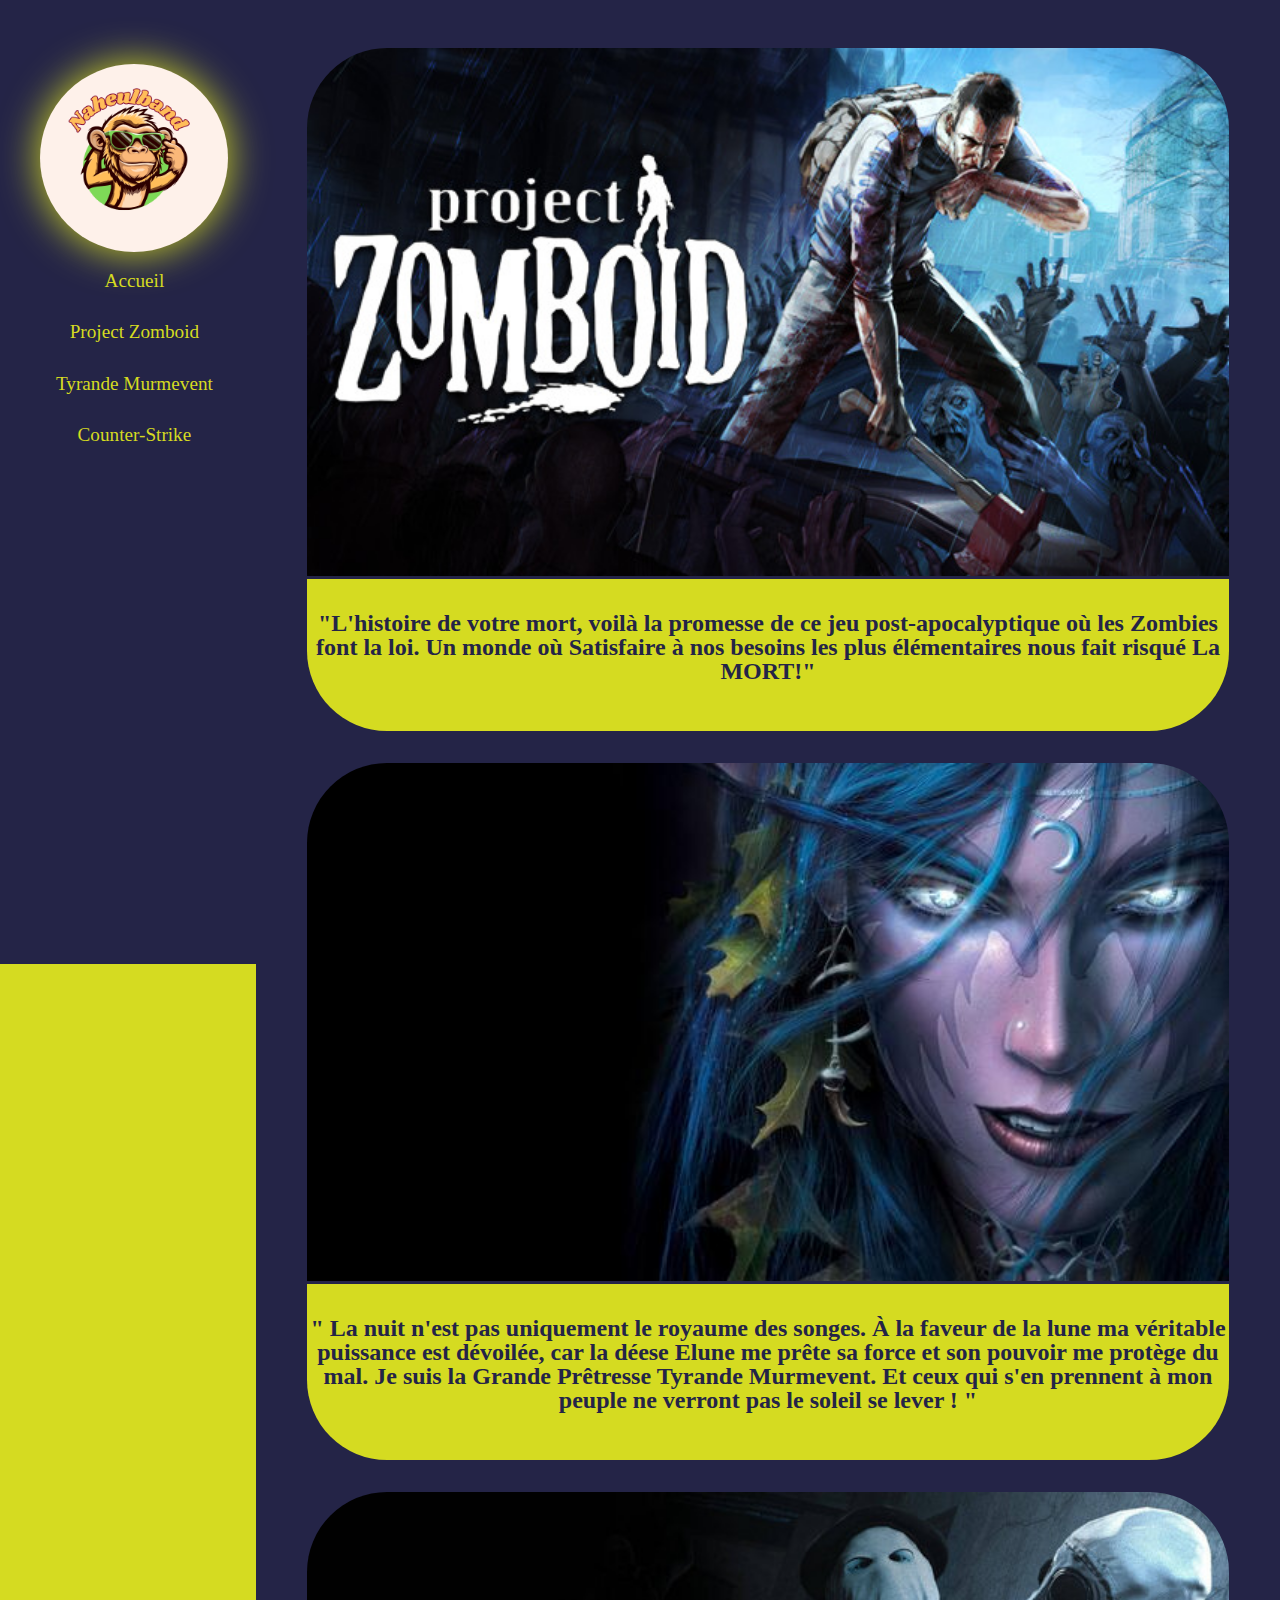
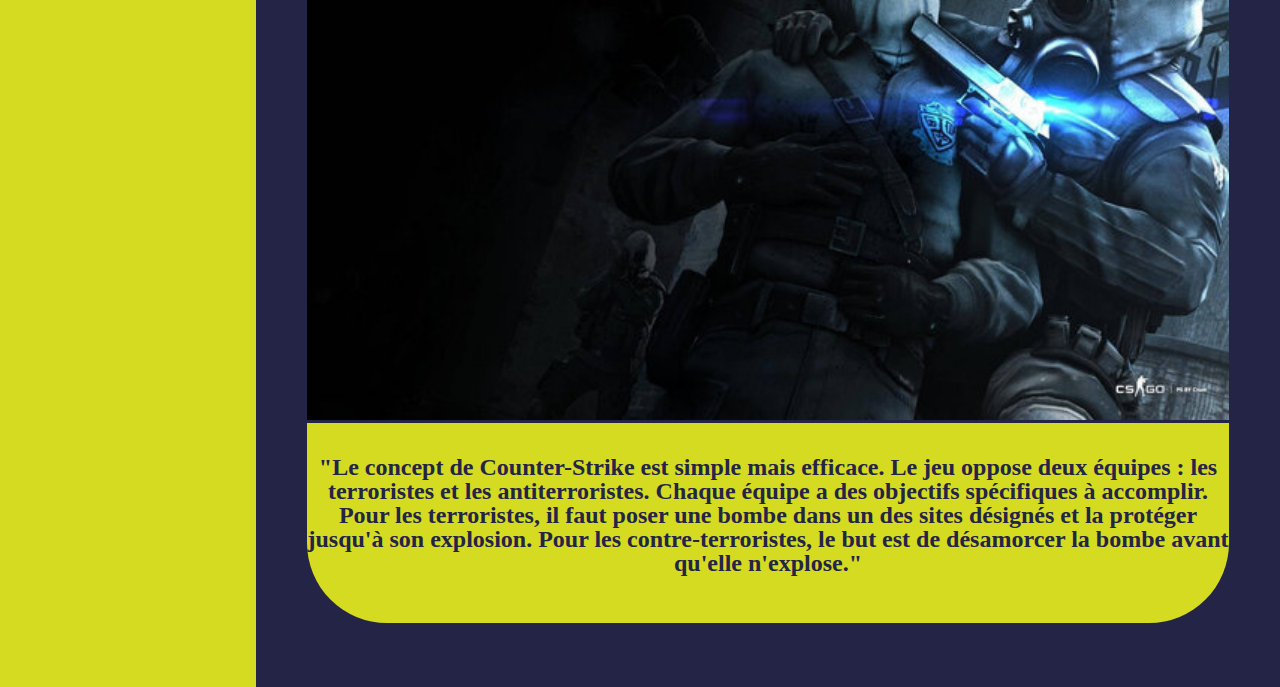
<file: index.html>
<!DOCTYPE html>
<html lang="en">
  <head>
    <meta charset="UTF-8" />
    <meta name="viewport" content="width=device-width, initial-scale=1.0" />
    <title>Fansite-Accueil</title>
    <link rel="stylesheet" href="./reset.css" />
    <link rel="stylesheet" href="./nav.css" />
  </head>
  <body>
    <header class="container-left">
      <!-- emplacement du logo -->
      <div class="logo">
        <a href="./index.html">
          <img
            src="./images/logo.png"
            alt="logo de notre site"
            class="logo-site"
          />
        </a>
      </div>
      <!-- DEBUT nav-bar -->
      <div class="nav-bar-bg">
        <!-- DEBUT menu burger -->
        <label for="bg-menu"> ☰ </label>
        <input type="checkbox" id="bg-menu" />
        <!-- FIN menu burger -->
        <nav class="nav-bar">
          <ul class="nav-bar-list">
            <li class="nav-bar-lien"><a href="./index.html">Accueil</a></li>
            <li class="nav-bar-lien">
              <a href="./yannick/pz-index.html">Project Zomboid</a>
            </li>
            <li class="nav-bar-lien">
              <a href="./virginie/fansite1.html">Tyrande Murmevent</a>
            </li>
            <li class="nav-bar-lien">
              <a href="./james/fansite3.html">Counter-Strike</a>
            </li>
          </ul>
        </nav>
      </div>
      <!-- FIN nav-bar-->
    </header>
    <main class="container-right">
      <section class="container-fansite">
        <a href="./yannick/pz-index.html" class="go-to-article">
          <article class="resum-article">
            <div class="container-picture">
              <img
                src="./images/project-zomboid.jpg"
                alt="jeu project zomboid"
                class="picture"
              />
            </div>
            <div class="presentation">
              <p class="presentation-text">
                "L'histoire de votre mort, voilà la promesse de ce jeu
                post-apocalyptique où les Zombies font la loi. Un monde où
                Satisfaire à nos besoins les plus élémentaires nous fait risqué
                La MORT!"
              </p>
            </div>
          </article>
        </a>
        <a href="./virginie/fansite1.html" class="go-to-article">
          <article class="resum-article">
            <div class="container-picture">
              <img
                src="./images/tyrande-accueil.jpg"
                alt="jeu project zomboid"
                class="picture"
              />
            </div>
            <div class="presentation">
              <p class="presentation-text">
                " La nuit n'est pas uniquement le royaume des songes. À la
                faveur de la lune ma véritable puissance est dévoilée, car la
                déese Elune me prête sa force et son pouvoir me protège du mal.
                Je suis la Grande Prêtresse Tyrande Murmevent. Et ceux qui s'en
                prennent à mon peuple ne verront pas le soleil se lever ! "
              </p>
            </div>
          </article>
        </a>
        <a href="./james/fansite3.html" class="go-to-article">
          <article class="resum-article">
            <div class="container-picture">
              <img
                src="./james/images/indeximg.jpg"
                alt="jeu project counter-strike"
                class="picture"
              />
            </div>
            <div class="presentation">
              <p class="presentation-text">
                "Le concept de Counter-Strike est simple mais efficace. Le jeu
                oppose deux équipes : les terroristes et les antiterroristes.
                Chaque équipe a des objectifs spécifiques à accomplir. Pour les
                terroristes, il faut poser une bombe dans un des sites désignés
                et la protéger jusqu'à son explosion. Pour les
                contre-terroristes, le but est de désamorcer la bombe avant
                qu'elle n'explose."
              </p>
            </div>
          </article>
        </a>
      </section>
    </main>
  </body>
</html>
</file>
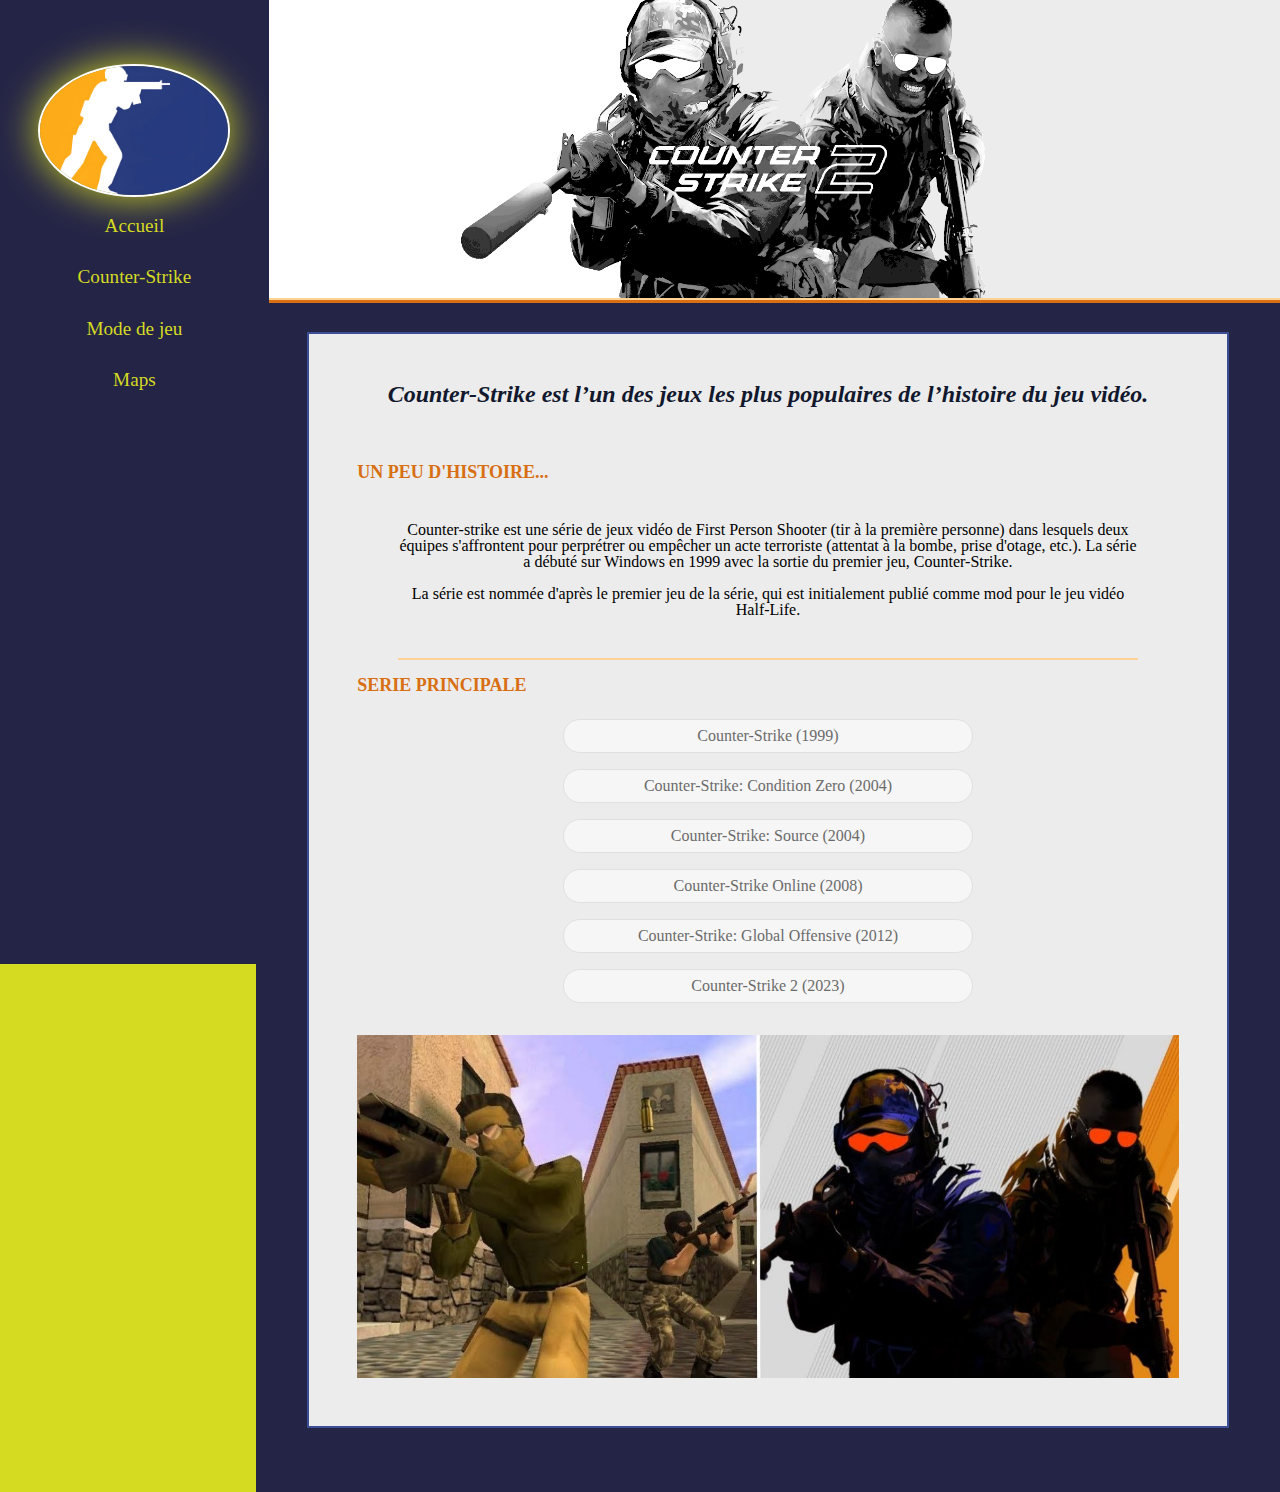
<file: james/fansite3.html>
<!DOCTYPE html>
<html lang="en">
  <head>
    <meta charset="UTF-8" />
    <meta name="viewport" content="width=device-width, initial-scale=1.0" />
    <title>Fansite 3</title>
    <link rel="stylesheet" href="../reset.css" />
    <link rel="stylesheet" href="../nav.css" />
    <link rel="stylesheet" href="fansite3.css" />
  </head>
  <body>
    <header class="container-left">
      <div class="logo">
        <a href="../index.html">
          <img
            src="./images/logonav.png"
            alt="logo de notre site"
            class="logo-site"
          />
        </a>
      </div>
      <!-- DEBUT nav-bar -->
      <div class="nav-bar-bg">
        <!-- DEBUT menu burger -->
        <label for="bg-menu"> ☰ </label>
        <input type="checkbox" id="bg-menu" />
        <!-- FIN menu burger -->
        <nav class="nav-bar">
          <ul class="nav-bar-list">
            <li class="nav-bar-lien"><a href="../index.html">Accueil</a></li>
            <li class="nav-bar-lien">
              <a href="./fansite3.html">Counter-Strike</a>
            </li>
            <li class="nav-bar-lien">
              <a href="./PAGE2.html">Mode de jeu</a>
            </li>
            <li class="nav-bar-lien">
              <a href="./PAGE3.html">Maps</a>
            </li>
          </ul>
        </nav>
      </div>
      <!-- FIN nav-bar-->
    </header>

    <main class="container-right">
      <!-- TOP PAGE -->

      <div class="logo-geant"></div>

      <!-- 1ere partie -->

      <section class="section-box">
        <article class="titre italic bold">
          <span
            ><h1>
              Counter-Strike est l’un des jeux les plus populaires de l’histoire
              du jeu vidéo.
            </h1></span
          >
        </article>

        <div class="sous-titre bold upp"><h3>Un peu d'histoire...</h3></div>
        <article class="text">
          <span class="indent"
            ><p>
              Counter-strike est une série de jeux vidéo de First Person Shooter
              (tir à la première personne) dans lesquels deux équipes
              s'affrontent pour perprétrer ou empêcher un acte terroriste
              (attentat à la bombe, prise d'otage, etc.). La série a débuté sur
              Windows en 1999 avec la sortie du premier jeu, Counter-Strike.
            </p></span
          >
          <span class="indent"
            ><p>
              La série est nommée d'après le premier jeu de la série, qui est
              initialement publié comme mod pour le jeu vidéo Half-Life.
            </p></span
          >
        </article>

        <!-- 2eme partie  -->

        <article class="sous-titre upp bold">
          <h3>Serie Principale</h3>
        </article>
        <div class="opus">
          <ul>
            <li>Counter-Strike (1999)</li>
            <li>Counter-Strike: Condition Zero (2004)</li>
            <li>Counter-Strike: Source (2004)</li>
            <li>Counter-Strike Online (2008)</li>
            <li>Counter-Strike: Global Offensive (2012)</li>
            <li>Counter-Strike 2 (2023)</li>
          </ul>
        </div>

        <div class="evol">
          <img src="/james/images/evol.jpg" />
        </div>
      </section>
    </main>

    <!-- <footer></footer> -->
  </body>
</html>
</file>
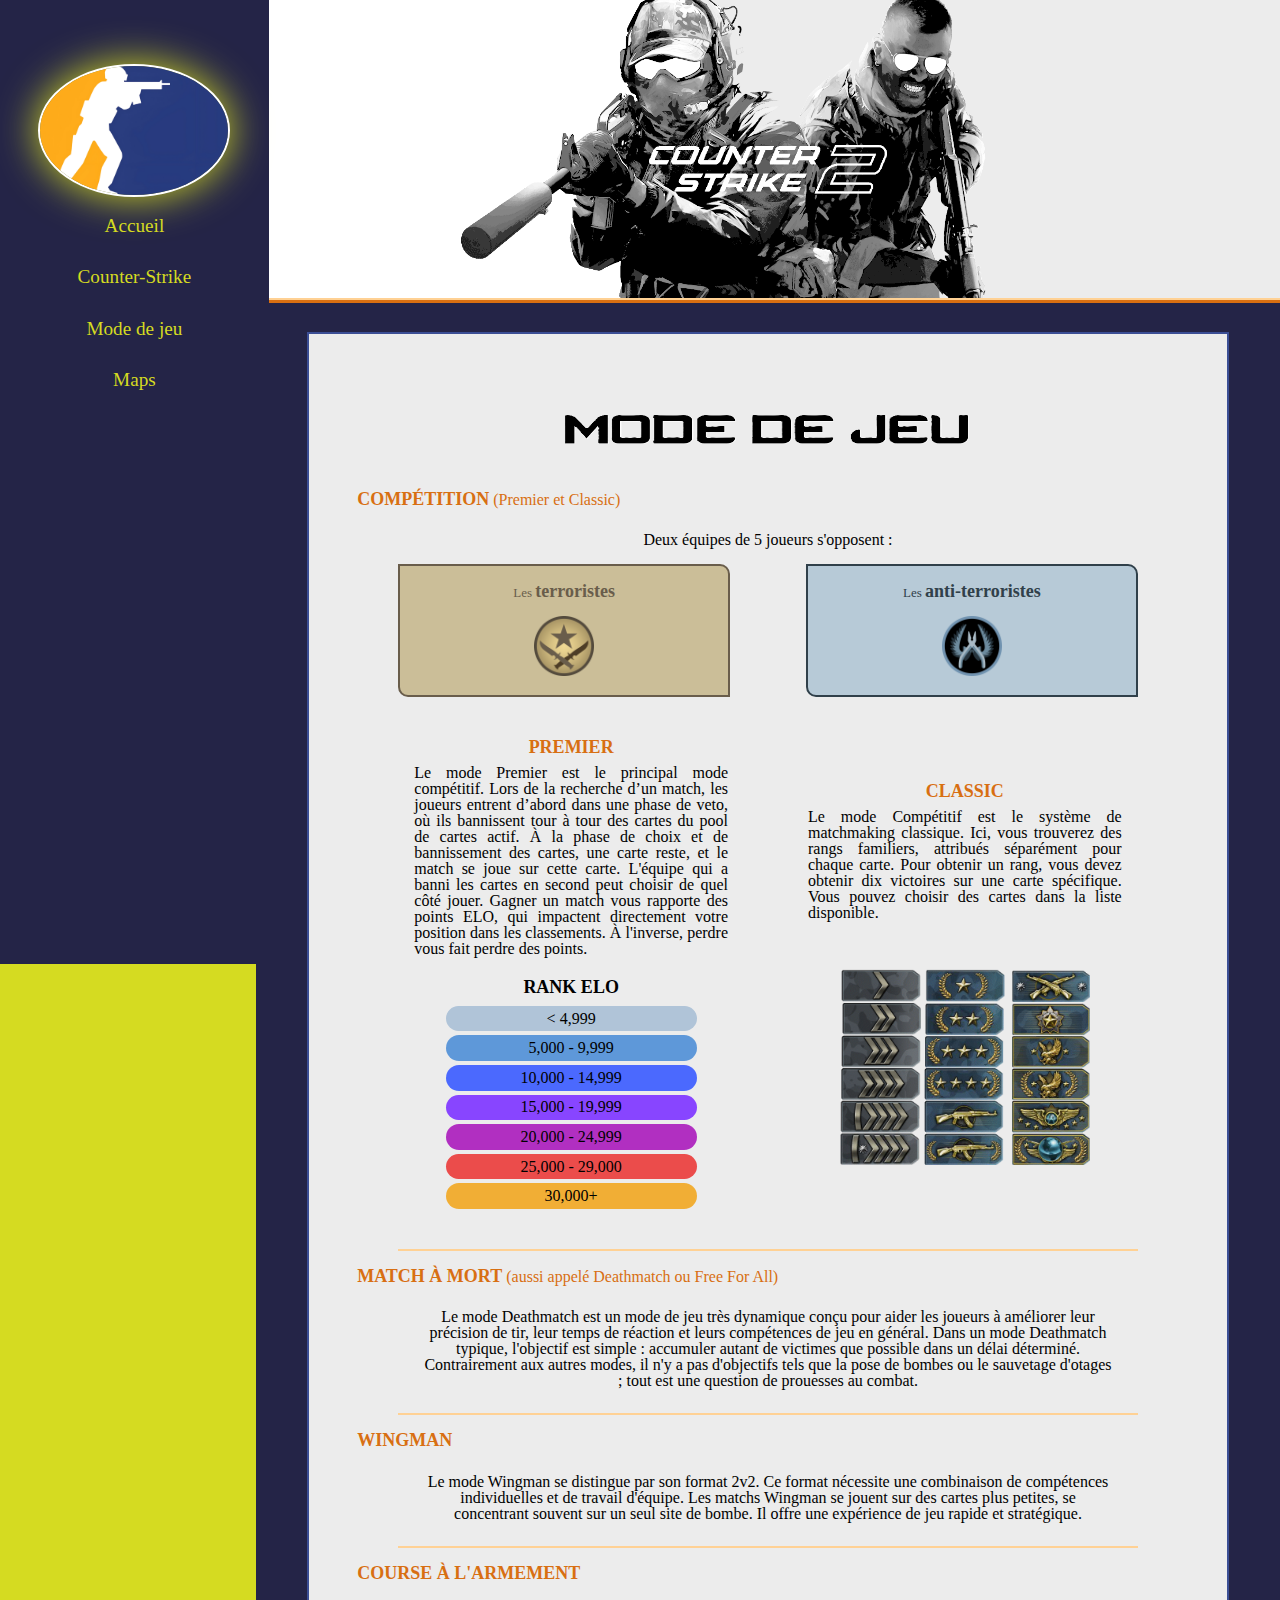
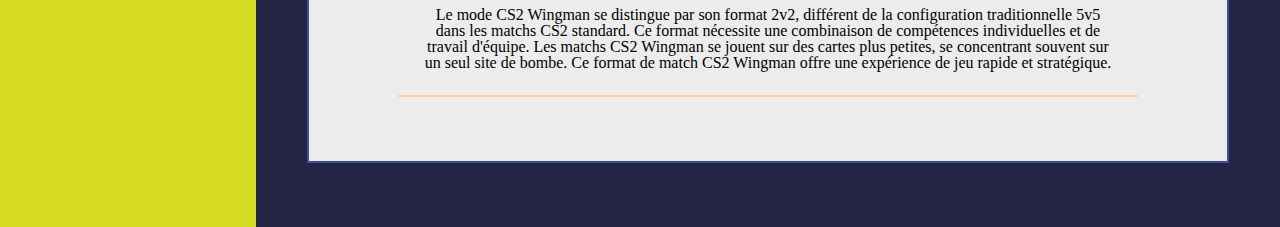
<file: james/PAGE2.html>
<!DOCTYPE html>
<html lang="en">
  <head>
    <meta charset="UTF-8" />
    <meta name="viewport" content="width=device-width, initial-scale=1.0" />
    <title>Page - mode de jeu</title>
    <link rel="stylesheet" href="../reset.css" />
    <link rel="stylesheet" href="../nav.css" />
    <link rel="stylesheet" href="fansite3.css" />
  </head>

  <body>
    <!-- barre nav -->
    <header class="container-left">
      <div class="logo">
        <a href="../index.html">
          <img
            src="./images/logonav.png"
            alt="logo de notre site"
            class="logo-site"
          />
        </a>
      </div>
      <!-- DEBUT nav-bar -->
      <div class="nav-bar-bg">
        <!-- DEBUT menu burger -->
        <label for="bg-menu"> ☰ </label>
        <input type="checkbox" id="bg-menu" />
        <!-- FIN menu burger -->
        <nav class="nav-bar">
          <ul class="nav-bar-list">
            <li class="nav-bar-lien"><a href="../index.html">Accueil</a></li>
            <li class="nav-bar-lien">
              <a href="./fansite3.html">Counter-Strike</a>
            </li>
            <li class="nav-bar-lien">
              <a href="./PAGE2.html">Mode de jeu</a>
            </li>
            <li class="nav-bar-lien">
              <a href="./PAGE3.html">Maps</a>
            </li>
          </ul>
        </nav>
      </div>
      <!-- FIN nav-bar-->
    </header>

    <main class="container-right">
      <!-- TOP PAGE -->

      <section class="logo-geant"></section>

      <!-- PARTIE 1 comp -->
      <section class="section-box">
        <div class="img-titre-2"><img src="./images/MDJtitre.png" /></div>


        <!-- sous titre -->
        <div class="sous-titre">
          <h3>
            <span class="upp bold">Compétition</span> (Premier et Classic)
          </h3>
        </div>

        <!-- box equipe -->
        <section class="text">
          <span><p>Deux équipes de 5 joueurs s'opposent :</p></span>
          <ul>
            <div class="equipe">
              <div class="terro">
                <li>Les <span class="bold">terroristes</span></li>
                <span><img src="/james/images/tlogo.png" /></span>
              </div>
              <div class="counter">
                <li>Les <span class="bold">anti-terroristes</span></li>
                <span><img src="/james/images/ctlogo.png" /></span>
              </div>
            </div>

            <!-- premier / classic -->

            <article class="premier-classic">
              <ul>
                <div class="premier">
                  <div class="sous-titre upp bold"><h3>Premier</h3></div>
                  <li>
                    Le mode Premier est le principal mode compétitif. Lors de la
                    recherche d’un match, les joueurs entrent d’abord dans une
                    phase de veto, où ils bannissent tour à tour des cartes du
                    pool de cartes actif. À la phase de choix et de bannissement
                    des cartes, une carte reste, et le match se joue sur cette
                    carte. L'équipe qui a banni les cartes en second peut
                    choisir de quel côté jouer. Gagner un match vous rapporte
                    des points ELO, qui impactent directement votre position
                    dans les classements. À l'inverse, perdre vous fait perdre
                    des points.
                  </li>
                  
                  <div class="box-rank">
                    <p class="rank-elo upp bold">Rank elo</p>
                    <span class="gray"><p>< 4,999</p></span>
                    <span class="light-blue"><p>5,000 - 9,999</p></span>
                    <span class="blue"><p>10,000 - 14,999</p></span>
                    <span class="purple"><p>15,000 - 19,999</p></span>
                    <span class="pink"><p>20,000 - 24,999</p></span>
                    <span class="red"><p>25,000 - 29,000</p></span>
                    <span class="yellow"><p>30,000+</p></span>
                  </div>
                </div>
                <div class="classic">
                  <div class="sous-titre upp bold"><h3>Classic</h3></div>
                  <li>
                    Le mode Compétitif est le système de matchmaking classique.
                    Ici, vous trouverez des rangs familiers, attribués
                    séparément pour chaque carte. Pour obtenir un rang, vous
                    devez obtenir dix victoires sur une carte spécifique. Vous
                    pouvez choisir des cartes dans la liste disponible.
                  </li>
                  <span><img src="/james/images/rankslogo.png" /></span>
                </div>
              </ul>
            </article>
        </section>

<!-- PARTIE 2 dm -->
            <div class="sous-titre">
              <h3>
                <span class="upp bold">Match à Mort</span> (aussi appelé
                Deathmatch ou Free For All)
              </h3>
            </div>

            <article class="text">
              <p class="indent">
                Le mode Deathmatch est un mode de jeu très dynamique conçu pour
                aider les joueurs à améliorer leur précision de tir, leur temps
                de réaction et leurs compétences de jeu en général. Dans un mode
                Deathmatch typique, l'objectif est simple : accumuler autant de
                victimes que possible dans un délai déterminé. Contrairement aux
                autres modes, il n'y a pas d'objectifs tels que la pose de
                bombes ou le sauvetage d'otages ; tout est une question de
                prouesses au combat.
              </p>
            </article>

<!--  PARTIE 3 Wingman -->
            <div class="sous-titre upp bold">
              <h3>Wingman</h3>
            </div>
            <article class="text">
              <p class="indent">
                Le mode Wingman se distingue par son format 2v2. Ce format
                nécessite une combinaison de compétences individuelles et de
                travail d'équipe. Les matchs Wingman se jouent sur des cartes
                plus petites, se concentrant souvent sur un seul site de bombe.
                Il offre une expérience de jeu rapide et stratégique.
              </p>
            </article>

<!--  PARTIE 4 Arms race -->

            <div class="sous-titre upp bold">
              <h3>Course à l'armement</h3>
            </div>
            <article class="text">
              <p class="indent">
                Le mode CS2 Wingman se distingue par son format 2v2, différent
                de la configuration traditionnelle 5v5 dans les matchs CS2
                standard. Ce format nécessite une combinaison de compétences
                individuelles et de travail d'équipe. Les matchs CS2 Wingman se
                jouent sur des cartes plus petites, se concentrant souvent sur
                un seul site de bombe. Ce format de match CS2 Wingman offre une
                expérience de jeu rapide et stratégique.
              </p>
            </article>
      </section>




    </main>
  </body>
</html>
</file>
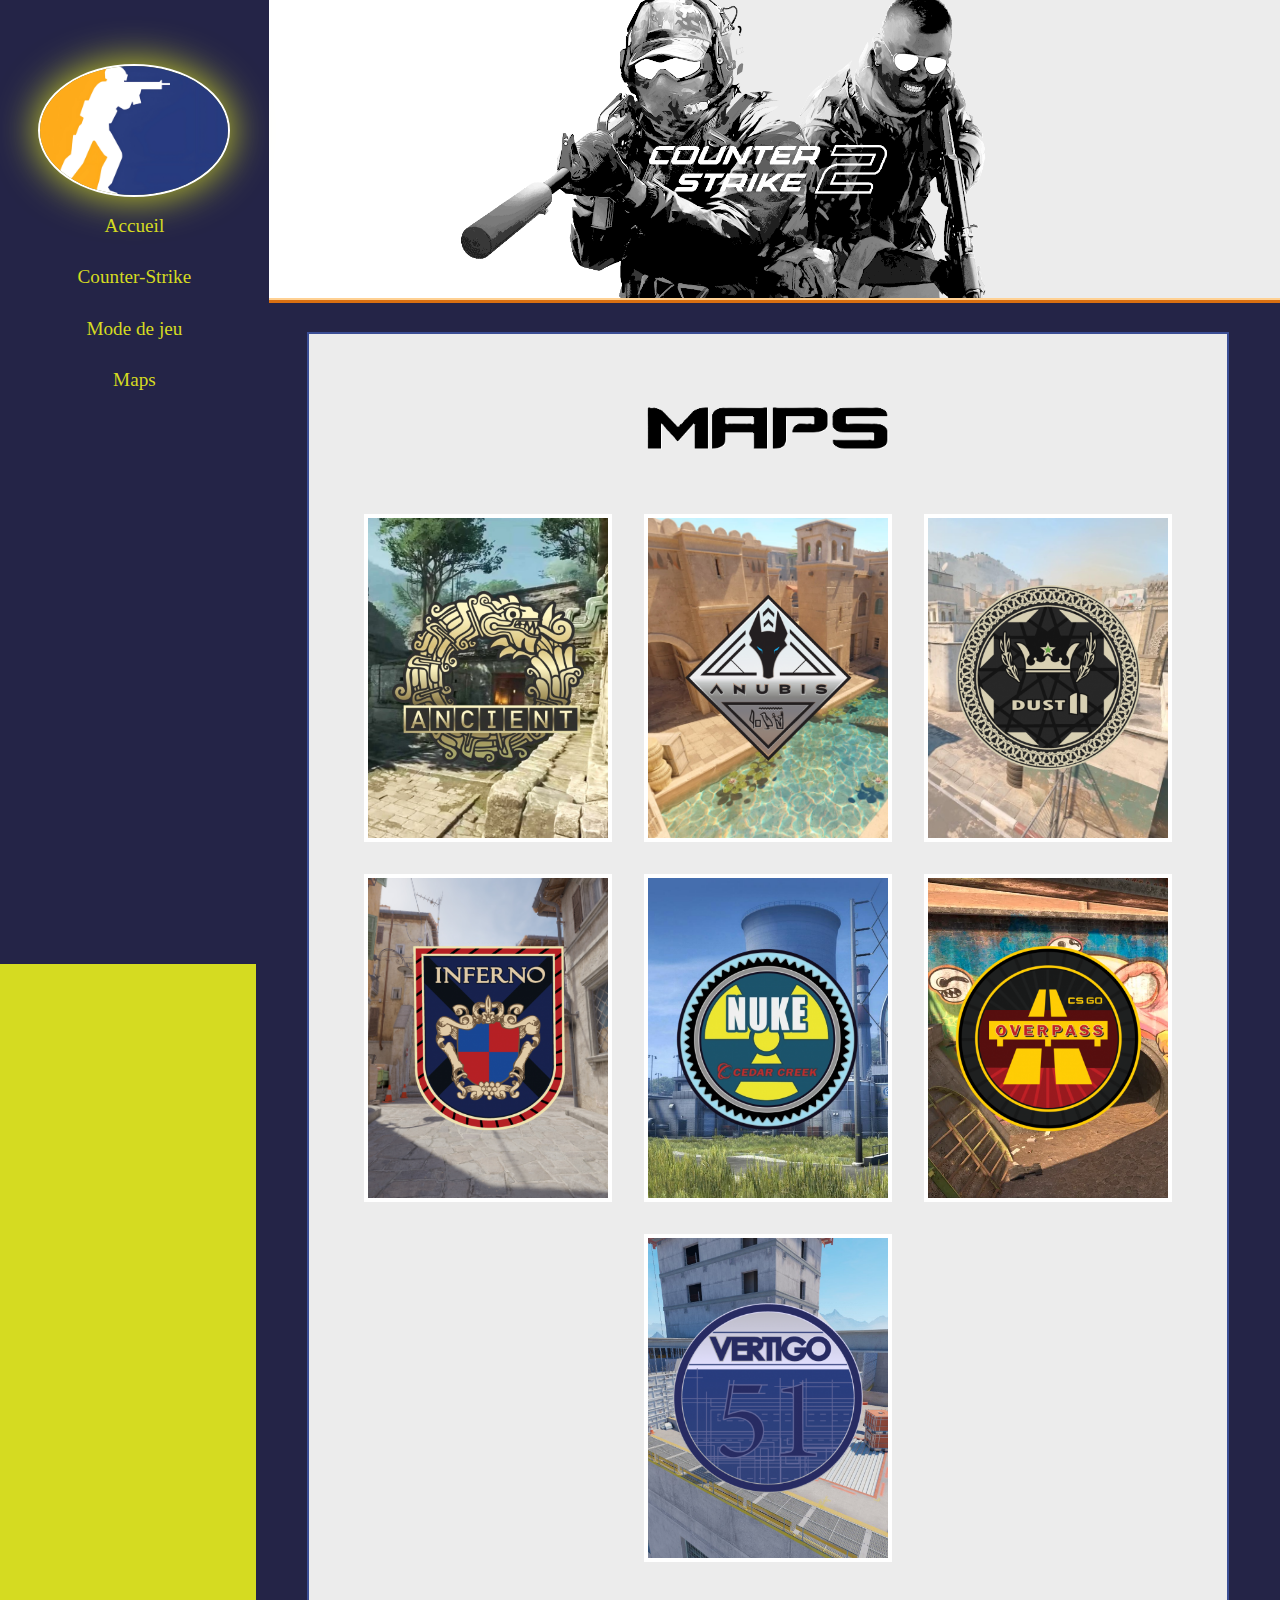
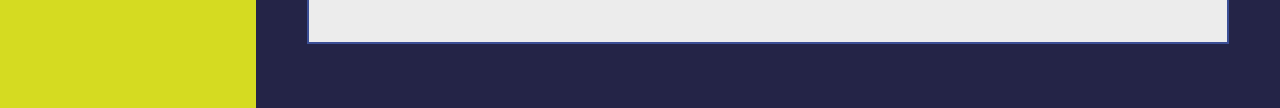
<file: james/PAGE3.html>
<!DOCTYPE html>
<html lang="en">
  <head>
    <meta charset="UTF-8" />
    <meta name="viewport" content="width=device-width, initial-scale=1.0" />
    <title>Fansite 3</title>
    <link rel="stylesheet" href="../reset.css" />
    <link rel="stylesheet" href="../nav.css" />
    <link rel="stylesheet" href="fansite3.css" />
  </head>
  <body>
    <header class="container-left">
      <div class="logo">
        <a href="../index.html">
          <img
            src="./images/logonav.png"
            alt="logo de notre site"
            class="logo-site"
          />
        </a>
      </div>
      <!-- DEBUT nav-bar -->
      <div class="nav-bar-bg">
        <!-- DEBUT menu burger -->
        <label for="bg-menu"> ☰ </label>
        <input type="checkbox" id="bg-menu" />
        <!-- FIN menu burger -->
        <nav class="nav-bar">
          <ul class="nav-bar-list">
            <li class="nav-bar-lien"><a href="../index.html">Accueil</a></li>
            <li class="nav-bar-lien">
              <a href="./fansite3.html">Counter-Strike</a>
            </li>
            <li class="nav-bar-lien">
              <a href="./PAGE2.html">Mode de jeu</a>
            </li>
            <li class="nav-bar-lien">
              <a href="./PAGE3.html">Maps</a>
            </li>
          </ul>
        </nav>
      </div>
      <!-- FIN nav-bar-->
    </header>
    <main class="container-right">
      <!-- TOP PAGE -->

      <section class="logo-geant"></section>

      <!-- partie image -->

      <section class="section-box">
        <div class="img-titre"><img src="./images/mapstitre.png" /></div>

        <section class="all-maps">
          <div class="ancient">
            <img src="./images/maps/ANCIENT.png" />
          </div>

          <div class="anubis"><img src="./images/maps/ANUBIS.png" /></div>
          <div class="dust"><img src="./images/maps/DUST2.png" /></div>
          <div class="inferno"><img src="./images/maps/INFERNO.png" /></div>
          <div class="nuke"><img src="./images/maps/NUKE.png" /></div>
          <div class="overpass"><img src="./images/maps/OVERPASS.png" /></div>
          <div class="vertigo"><img src="./images/maps/VERTIGO.png" /></div>
        </section>
      </section>
    </main>

    <!-- <footer></footer> -->
  </body>
</html>
</file>
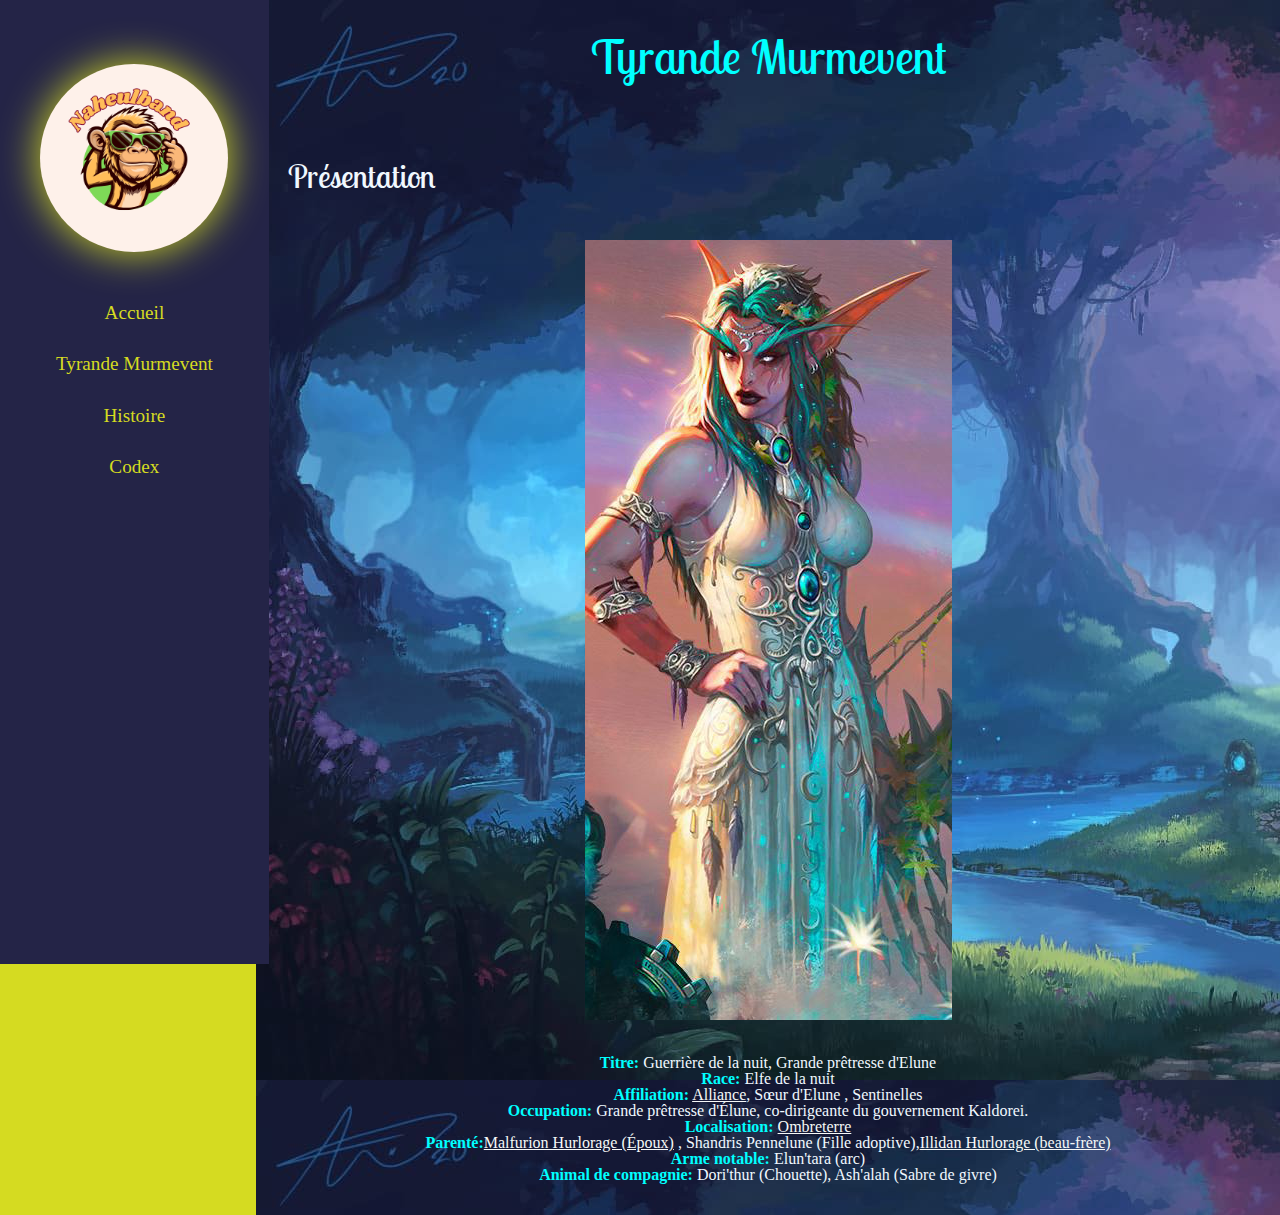
<file: virginie/fansite1.html>
<!DOCTYPE html>
<html lang="en">
  <head>
    <meta charset="UTF-8" />
    <meta name="viewport" content="width=device-width, initial-scale=1.0" />
    <title>Fansite1</title>
    <link rel="stylesheet" href="../reset.css" />
    <link rel="stylesheet" href="../nav.css" />
    <link rel="stylesheet" href="./fansite1.css" />
    <link rel="preconnect" href="https://fonts.googleapis.com" />
    <link rel="preconnect" href="https://fonts.gstatic.com" crossorigin />
    <link
      href="https://fonts.googleapis.com/css2?family=Lobster+Two:ital,wght@0,400;0,700;1,400;1,700&display=swap"
      rel="stylesheet"
    />
  </head>
  <body>
    <header class="container-left">
      <div class="logo">
        <a href="../index.html">
          <img
            src="../images/logo.png"
            alt="logo de notre site"
            class="logo-site"
          />
        </a>
      </div>
      <nav class="nav-bar">
        <ul class="nav-bar-list">
          <li class="nav-bar-lien"><a href="../index.html">Accueil</a></li>
          <!-- ma partie -->
          <li class="nav-bar-lien">
            <a href="./fansite1.html">Tyrande Murmevent</a>
          </li>
          <li class="nav-bar-lien"><a href="./histoire.html">Histoire</a></li>

          <li class="nav-bar-lien"><a href="./liens.html">Codex</a></li>
        </ul>
      </nav>
    </header>
    <main class="container-right">
      <div class="bannière">
        <h1>Tyrande Murmevent</h1>
      </div>
      <!-- image en fond d'écran du titre -->
      <!-- <div class="titre-photo">
        <img src="./images/background-title.jpg" alt="paysage-elfique" />
      </div> -->

      <section class="description">
        <h2>Présentation</h2>
        <article class="tyrande">
          <div class="description-photo">
            <img
              src="./images/tyrande-presentation.jpg"
              alt="portrait-tyrande"
            />
          </div>
          <ul class="description-liste">
            <li class="description-liste-item">
              <p class="description-text">
                <span> Titre:</span> Guerrière de la nuit, Grande prêtresse
                d'Elune
              </p>
            </li>
            <li class="description-liste-item">
              <p class="description-text">
                <span> Race:</span> Elfe de la nuit
              </p>
            </li>

            <li class="description-liste-item">
              <p class="description-text">
                <span> Affiliation:</span> <a href="./liens.html">Alliance</a>,
                Sœur d'Elune , Sentinelles
              </p>
            </li>

            <li class="description-liste-item">
              <p class="description-text">
                <span> Occupation:</span> Grande prêtresse d'Élune,
                co-dirigeante du gouvernement Kaldorei.
              </p>
            </li>
            <li class="description-liste-item">
              <p class="description-text">
                <span>Localisation:</span>
                <a href="./liens.html">Ombreterre</a>
              </p>
            </li>
            <li class="description-liste-item">
              <p class="description-text">
                <span>Parenté:</span
                ><a href="./liens.html">Malfurion Hurlorage (Époux)</a> ,
                Shandris Pennelune (Fille adoptive),<a href="./liens.html"
                  >Illidan Hurlorage (beau-frère)</a
                >
              </p>
            </li>
            <li class="description-liste-item">
              <p class="description-text">
                <span>Arme notable:</span> Elun'tara (arc)
              </p>
            </li>
            <li class="description-liste-item">
              <p class="description-text">
                <span>Animal de compagnie:</span>
                Dori'thur (Chouette), Ash'alah (Sabre de givre)
              </p>
            </li>
          </ul>
        </article>
      </section>
    </main>
  </body>
</html>
</file>
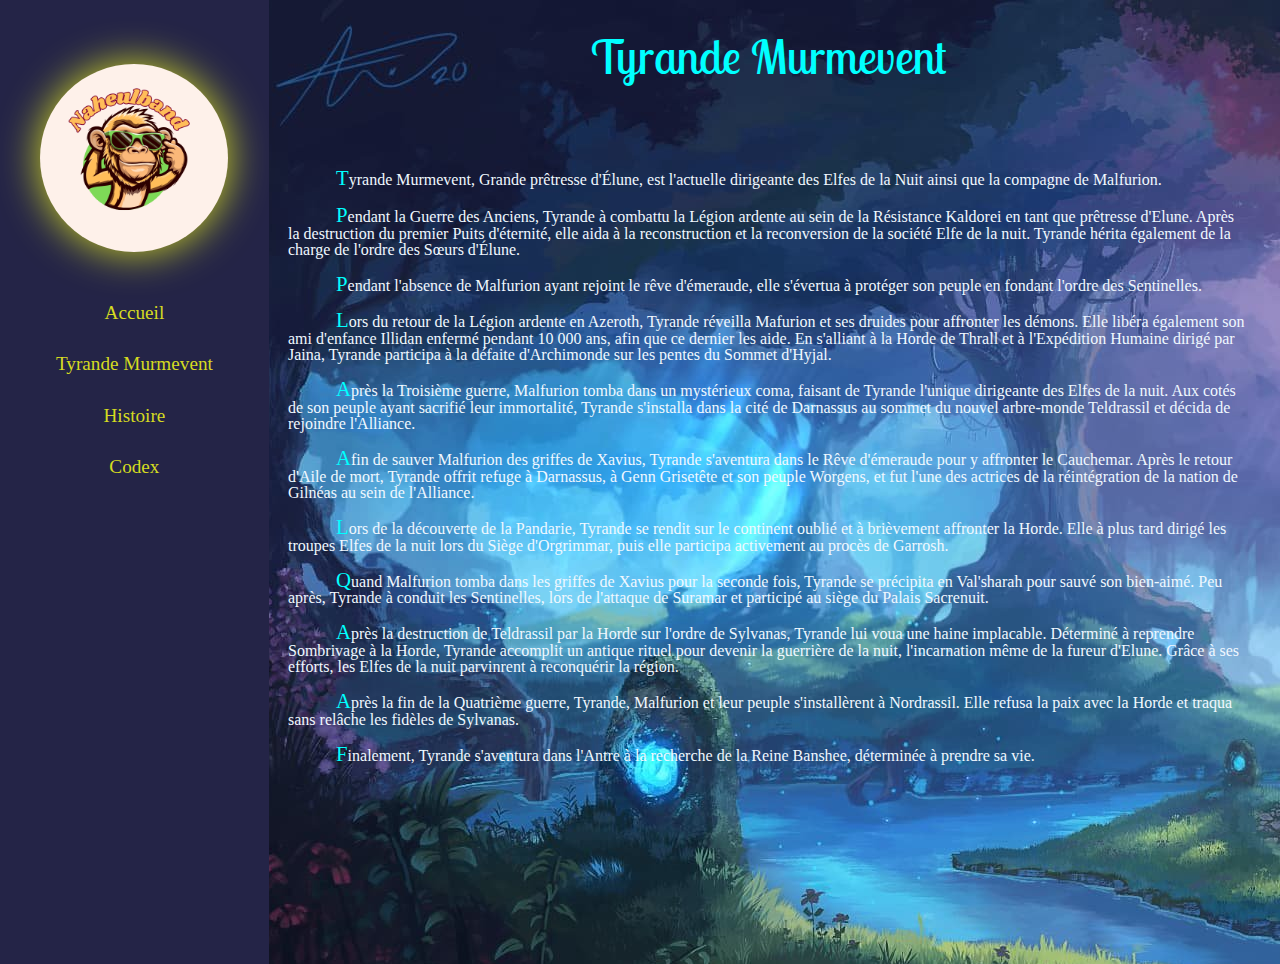
<file: virginie/histoire.html>
<!DOCTYPE html>
<html lang="en">
  <head>
    <meta charset="UTF-8" />
    <meta name="viewport" content="width=device-width, initial-scale=1.0" />
    <title>Fansite| Histoire</title>
    <link rel="stylesheet" href="../reset.css" />
    <link rel="stylesheet" href="../nav.css" />
    <link rel="stylesheet" href="./fansite1.css" />
    <link rel="preconnect" href="https://fonts.googleapis.com" />
    <link rel="preconnect" href="https://fonts.gstatic.com" crossorigin />
    <link
      href="https://fonts.googleapis.com/css2?family=Lobster+Two:ital,wght@0,400;0,700;1,400;1,700&display=swap"
      rel="stylesheet"
    />
  </head>
  <body>
    <header class="container-left">
      <div class="logo">
        <a href="../index.html">
          <img
            src="../images/logo.png"
            alt="logo de notre site"
            class="logo-site"
          />
        </a>
      </div>
      <nav class="nav-bar">
        <ul class="nav-bar-list">
          <li class="nav-bar-lien"><a href="../index.html">Accueil</a></li>
          <!-- ma partie -->
          <li class="nav-bar-lien">
            <a href="./fansite1.html">Tyrande Murmevent</a>
          </li>
          <li class="nav-bar-lien"><a href="./histoire.html">Histoire</a></li>

          <li class="nav-bar-lien"><a href="./liens.html">Codex</a></li>
        </ul>
      </nav>
    </header>
    <main class="container-right">
      <!-- je code ici -->
      <h1>Tyrande Murmevent</h1>
      <section class="histoire">
        <p class="histoire-text">
          Tyrande Murmevent, Grande prêtresse d'Élune, est l'actuelle dirigeante
          des Elfes de la Nuit ainsi que la compagne de Malfurion.
        </p>
        <p class="histoire-text">
          Pendant la Guerre des Anciens, Tyrande à combattu la Légion ardente au
          sein de la Résistance Kaldorei en tant que prêtresse d'Elune. Après la
          destruction du premier Puits d'éternité, elle aida à la reconstruction
          et la reconversion de la société Elfe de la nuit. Tyrande hérita
          également de la charge de l'ordre des Sœurs d'Élune.
        </p>
        <p class="histoire-text">
          Pendant l'absence de Malfurion ayant rejoint le rêve d'émeraude, elle
          s'évertua à protéger son peuple en fondant l'ordre des Sentinelles.
        </p>
        <p class="histoire-text">
          Lors du retour de la Légion ardente en Azeroth, Tyrande réveilla
          Mafurion et ses druides pour affronter les démons. Elle libéra
          également son ami d'enfance Illidan enfermé pendant 10 000 ans, afin
          que ce dernier les aide. En s'alliant à la Horde de Thrall et à
          l'Expédition Humaine dirigé par Jaina, Tyrande participa à la défaite
          d'Archimonde sur les pentes du Sommet d'Hyjal.
        </p>
        <!-- photo des 3 -->

        <p class="histoire-text">
          Après la Troisième guerre, Malfurion tomba dans un mystérieux coma,
          faisant de Tyrande l'unique dirigeante des Elfes de la nuit. Aux cotés
          de son peuple ayant sacrifié leur immortalité, Tyrande s'installa dans
          la cité de Darnassus au sommet du nouvel arbre-monde Teldrassil et
          décida de rejoindre l'Alliance.
        </p>
        <p class="histoire-text">
          Afin de sauver Malfurion des griffes de Xavius, Tyrande s'aventura
          dans le Rêve d'émeraude pour y affronter le Cauchemar. Après le retour
          d'Aile de mort, Tyrande offrit refuge à Darnassus, à Genn Grisetête et
          son peuple Worgens, et fut l'une des actrices de la réintégration de
          la nation de Gilnéas au sein de l'Alliance.
        </p>
        <p class="histoire-text">
          Lors de la découverte de la Pandarie, Tyrande se rendit sur le
          continent oublié et à brièvement affronter la Horde. Elle à plus tard
          dirigé les troupes Elfes de la nuit lors du Siège d'Orgrimmar, puis
          elle participa activement au procès de Garrosh.
        </p>
        <p class="histoire-text">
          Quand Malfurion tomba dans les griffes de Xavius pour la seconde fois,
          Tyrande se précipita en Val'sharah pour sauvé son bien-aimé. Peu
          après, Tyrande à conduit les Sentinelles, lors de l'attaque de Suramar
          et participé au siège du Palais Sacrenuit.
        </p>
        <p class="histoire-text">
          Après la destruction de Teldrassil par la Horde sur l'ordre de
          Sylvanas, Tyrande lui voua une haine implacable. Déterminé à reprendre
          Sombrivage à la Horde, Tyrande accomplit un antique rituel pour
          devenir la guerrière de la nuit, l'incarnation même de la fureur
          d'Elune. Grâce à ses efforts, les Elfes de la nuit parvinrent à
          reconquérir la région.
        </p>
        <p class="histoire-text">
          Après la fin de la Quatrième guerre, Tyrande, Malfurion et leur peuple
          s'installèrent à Nordrassil. Elle refusa la paix avec la Horde et
          traqua sans relâche les fidèles de Sylvanas.
        </p>
        <p class="histoire-text">
          Finalement, Tyrande s'aventura dans l'Antre à la recherche de la Reine
          Banshee, déterminée à prendre sa vie.
        </p>
      </section>
    </main>
  </body>
</html>
</file>
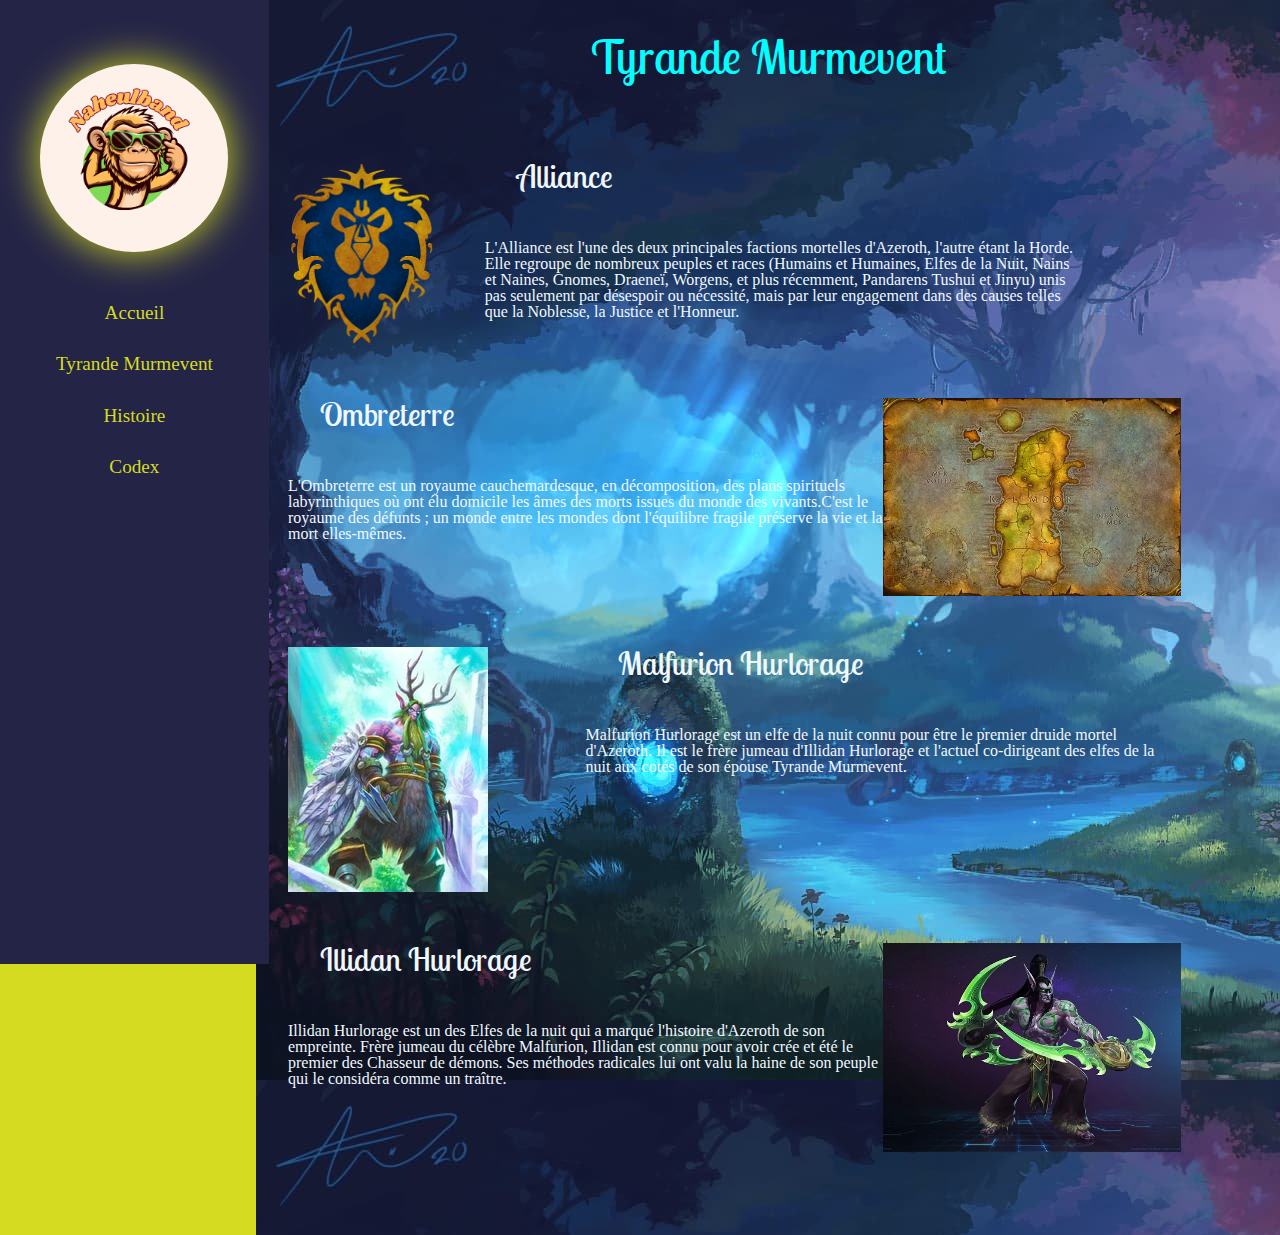
<file: virginie/liens.html>
<!DOCTYPE html>
<html lang="en">
  <head>
    <meta charset="UTF-8" />
    <meta name="viewport" content="width=device-width, initial-scale=1.0" />
    <title>Fansite | Liens</title>
    <link rel="stylesheet" href="../reset.css" />
    <link rel="stylesheet" href="../nav.css" />
    <link rel="stylesheet" href="./fansite1.css" />
    <link rel="preconnect" href="https://fonts.googleapis.com" />
    <link rel="preconnect" href="https://fonts.gstatic.com" crossorigin />
    <link
      href="https://fonts.googleapis.com/css2?family=Lobster+Two:ital,wght@0,400;0,700;1,400;1,700&display=swap"
      rel="stylesheet"
    />
  </head>
  <body>
    <header class="container-left">
      <div class="logo">
        <a href="../index.html">
          <img
            src="../images/logo.png"
            alt="logo de notre site"
            class="logo-site"
          />
        </a>
      </div>
      <nav class="nav-bar">
        <ul class="nav-bar-list">
          <li class="nav-bar-lien"><a href="../index.html">Accueil</a></li>
          <!-- ma partie -->
          <li class="nav-bar-lien">
            <a href="./fansite1.html">Tyrande Murmevent</a>
          </li>
          <li class="nav-bar-lien"><a href="./histoire.html">Histoire</a></li>

          <li class="nav-bar-lien"><a href="./Codex.html">Codex</a></li>
        </ul>
      </nav>
    </header>
    <main class="container-right">
      <!-- je code ici -->
      <h1>Tyrande Murmevent</h1>
      <section class="codex">
        <article class="alliance">
          <div class="logo-alliance">
            <!-- mettre logo en background title -->
            <img src="./images/logo-alliance.webp" alt="logo-alliance" />
          </div>
          <div class="alliance-texte">
            <h2>Alliance</h2>
            <p class="codex-def">
              L'Alliance est l'une des deux principales factions mortelles
              d'Azeroth, l'autre étant la Horde. Elle regroupe de nombreux
              peuples et races (Humains et Humaines, Elfes de la Nuit, Nains et
              Naines, Gnomes, Draeneï, Worgens, et plus récemment, Pandarens
              Tushui et Jinyu) unis pas seulement par désespoir ou nécessité,
              mais par leur engagement dans des causes telles que la Noblesse,
              la Justice et l'Honneur.
            </p>
          </div>
        </article>
        <article class="ombreterre">
          <div class="ombreterre-texte">
            <h2>Ombreterre</h2>
            <p class="codex-def">
              L'Ombreterre est un royaume cauchemardesque, en décomposition, des
              plans spirituels labyrinthiques où ont élu domicile les âmes des
              morts issues du monde des vivants.C'est le royaume des défunts ;
              un monde entre les mondes dont l'équilibre fragile préserve la vie
              et la mort elles-mêmes.
            </p>
          </div>
          <div class="box-photo">
            <img src="./images/ombreterre.webp" alt="carte-ombreterre" />
          </div>
        </article>
        <article class="malfurion">
          <div class="box-photo">
            <img src="./images/malfurion.webp" alt="photo-malfurion" />
          </div>
          <div class="malfurion-texte">
            <h2>Malfurion Hurlorage</h2>
            <p class="codex-def">
              Malfurion Hurlorage est un elfe de la nuit connu pour être le
              premier druide mortel d'Azeroth. Il est le frère jumeau d'Illidan
              Hurlorage et l'actuel co-dirigeant des elfes de la nuit aux cotés
              de son épouse Tyrande Murmevent.
            </p>
          </div>
        </article>
        <article class="illidan">
          <div class="illidan-texte">
            <h2>Illidan Hurlorage</h2>
            <p class="codex-def">
              Illidan Hurlorage est un des Elfes de la nuit qui a marqué
              l'histoire d'Azeroth de son empreinte. Frère jumeau du célèbre
              Malfurion, Illidan est connu pour avoir crée et été le premier des
              Chasseur de démons. Ses méthodes radicales lui ont valu la haine
              de son peuple qui le considéra comme un traître.
            </p>
          </div>
          <div class="box-photo">
            <img src="./images/illidan.webp" alt="photo-illidan" />
          </div>
        </article>
      </section>
    </main>
  </body>
</html>
</file>
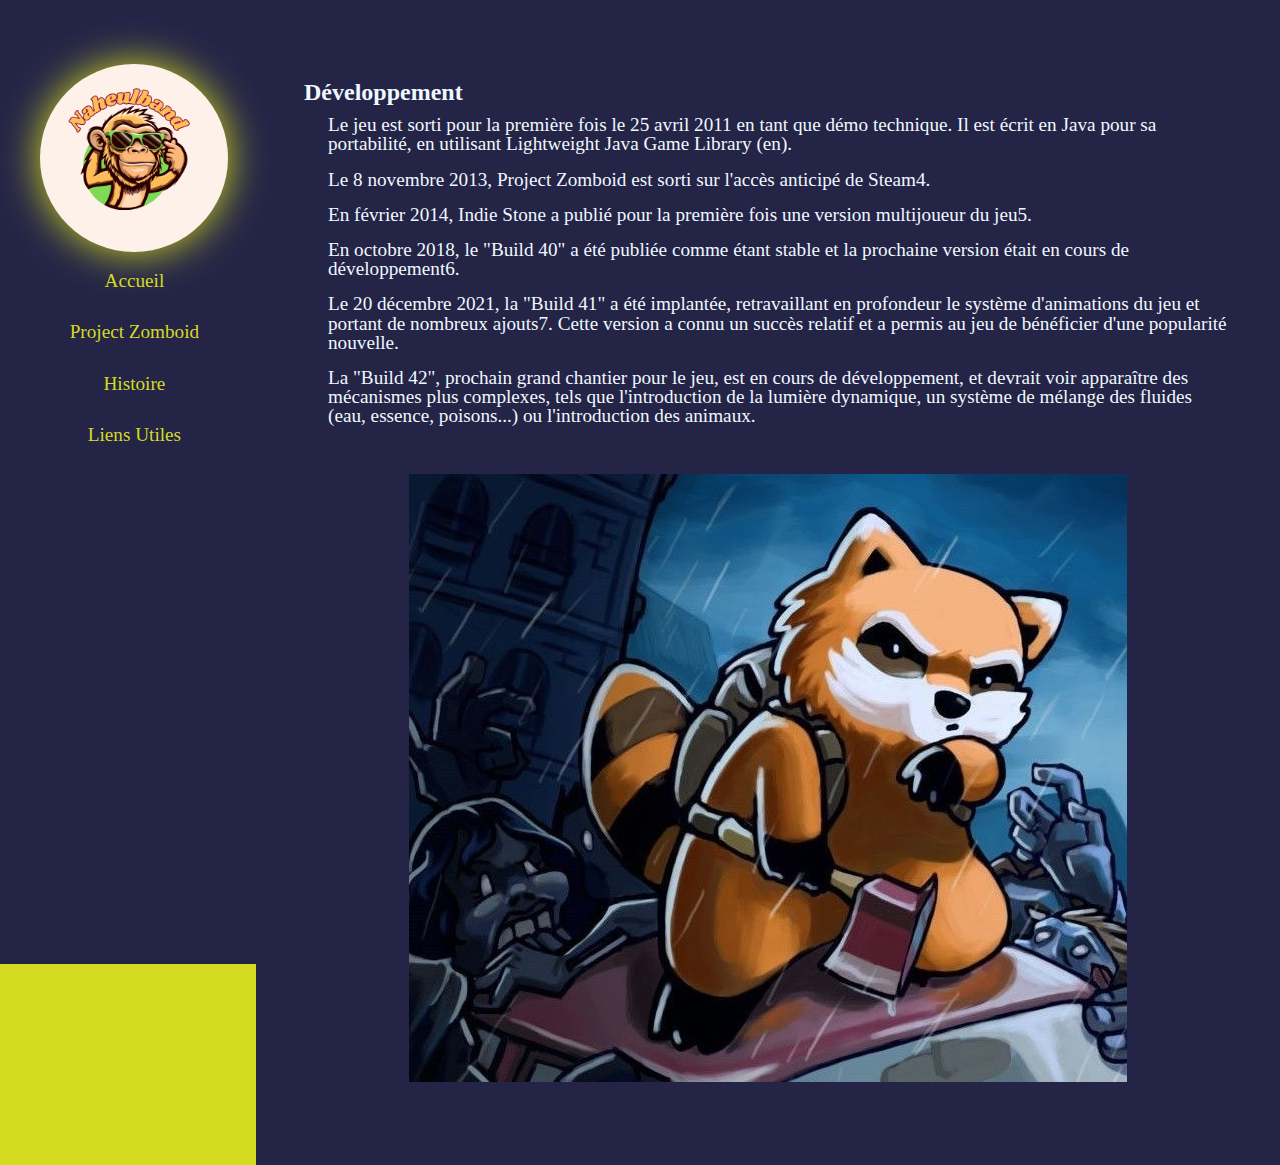
<file: yannick/pz-developpement.html>
<!DOCTYPE html>
<html lang="fr">
  <head>
    <meta charset="UTF-8" />
    <meta name="viewport" content="width=device-width, initial-scale=1.0" />
    <title>Project Zomboid Histoire</title>
    <link rel="stylesheet" href="../reset.css" />
    <link rel="stylesheet" href="../nav.css" />
    <link rel="stylesheet" href="./style.css" />
  </head>
  <body>
    <header class="container-left">
      <!-- emplacement du logo -->
      <div class="logo">
        <a href="../index.html">
          <img
            src="../images/logo.png"
            alt="logo de notre site"
            class="logo-site"
          />
        </a>
      </div>
      <!-- DEBUT nav-bar -->
      <div class="nav-bar-bg">
        <!-- DEBUT menu burger -->
        <label for="bg-menu"> ☰ </label>
        <input type="checkbox" id="bg-menu" />
        <!-- FIN menu burger -->
        <nav class="nav-bar">
          <ul class="nav-bar-list">
            <li class="nav-bar-lien"><a href="../index.html">Accueil</a></li>
            <li class="nav-bar-lien">
              <a href="./pz-index.html">Project Zomboid</a>
            </li>
            <li class="nav-bar-lien">
              <a href="./pz-histoire.html">Histoire</a>
            </li>
            <li class="nav-bar-lien">
              <a href="./pz-liens-utiles">Liens Utiles</a>
            </li>
          </ul>
        </nav>
      </div>
    </header>
    <main class="container-right">
      <section class="developpement">
        <h1 class="sub-title">Développement</h1>
        <ul class="list">
          <li class="list-item">
            <p class="text">
              Le jeu est sorti pour la première fois le 25 avril 2011 en tant
              que démo technique. Il est écrit en Java pour sa portabilité, en
              utilisant Lightweight Java Game Library (en).
            </p>
          </li>
          <li class="list-item">
            <p class="text">
              Le 8 novembre 2013, Project Zomboid est sorti sur l'accès anticipé
              de Steam4.
            </p>
          </li>
          <li class="list-item">
            <p class="text">
              En février 2014, Indie Stone a publié pour la première fois une
              version multijoueur du jeu5.
            </p>
          </li>
          <li class="list-item">
            <p class="text">
              En octobre 2018, le "Build 40" a été publiée comme étant stable et
              la prochaine version était en cours de développement6.
            </p>
          </li>
          <li class="list-item">
            <p class="text">
              Le 20 décembre 2021, la "Build 41" a été implantée, retravaillant
              en profondeur le système d'animations du jeu et portant de
              nombreux ajouts7. Cette version a connu un succès relatif et a
              permis au jeu de bénéficier d'une popularité nouvelle.
            </p>
          </li>
          <li class="list-item">
            <p class="text">
              La "Build 42", prochain grand chantier pour le jeu, est en cours
              de développement, et devrait voir apparaître des mécanismes plus
              complexes, tels que l'introduction de la lumière dynamique, un
              système de mélange des fluides (eau, essence, poisons...) ou
              l'introduction des animaux.
            </p>
          </li>
        </ul>
        <div class="spifflo">
          <img
            src="./images-y/spifflo.jpg"
            alt="la mascotte de project zomboid: spifflo"
          />
        </div>
      </section>
    </main>
  </body>
</html>
</file>
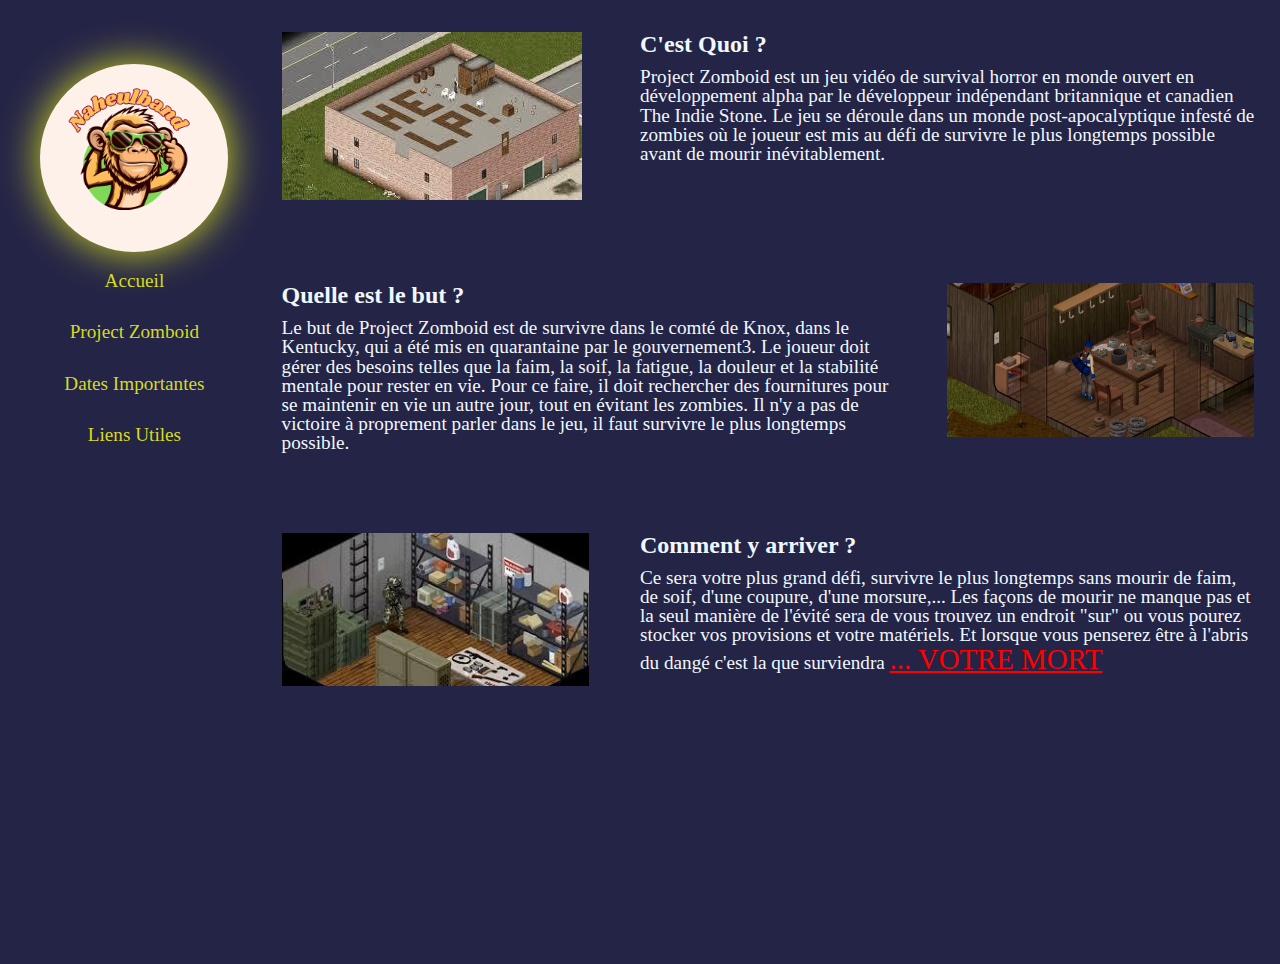
<file: yannick/pz-histoire.html>
<!DOCTYPE html>
<html lang="fr">
  <head>
    <meta charset="UTF-8" />
    <meta name="viewport" content="width=device-width, initial-scale=1.0" />
    <title>Project Zomboid Histoire</title>
    <link rel="stylesheet" href="../reset.css" />
    <link rel="stylesheet" href="../nav.css" />
    <link rel="stylesheet" href="./style.css" />
  </head>
  <body>
    <header class="container-left">
      <!-- emplacement du logo -->
      <div class="logo">
        <a href="../index.html">
          <img
            src="../images/logo.png"
            alt="logo de notre site"
            class="logo-site"
          />
        </a>
      </div>
      <!-- DEBUT nav-bar -->
      <div class="nav-bar-bg">
        <!-- DEBUT menu burger -->
        <label for="bg-menu"> ☰ </label>
        <input type="checkbox" id="bg-menu" />
        <!-- FIN menu burger -->
        <nav class="nav-bar">
          <ul class="nav-bar-list">
            <li class="nav-bar-lien"><a href="../index.html">Accueil</a></li>
            <li class="nav-bar-lien">
              <a href="./pz-index.html">Project Zomboid</a>
            </li>
            <li class="nav-bar-lien">
              <a href="./pz-developpement.html">Dates Importantes</a>
            </li>
            <li class="nav-bar-lien">
              <a href="./pz-liens-utiles">Liens Utiles</a>
            </li>
          </ul>
        </nav>
      </div>
      <!-- FIN nav-bar-->
    </header>
    <main class="container-right">
      <section class="story-page">
        <section class="story">
          <section class="story-picture">
            <img
              src="./images-y/pz-help.jpg"
              alt="il est écrtit help sur un batiment"
            />
          </section>
          <section class="story-description">
            <h2 class="sub-title">C'est Quoi ?</h2>
            <p class="text">
              Project Zomboid est un jeu vidéo de survival horror en monde
              ouvert en développement alpha par le développeur indépendant
              britannique et canadien The Indie Stone. Le jeu se déroule dans un
              monde post-apocalyptique infesté de zombies où le joueur est mis
              au défi de survivre le plus longtemps possible avant de mourir
              inévitablement.
            </p>
          </section>
        </section>
        <section class="story">
          <section class="story-description">
            <h2 class="sub-title">Quelle est le but ?</h2>
            <p class="text">
              Le but de Project Zomboid est de survivre dans le comté de Knox,
              dans le Kentucky, qui a été mis en quarantaine par le
              gouvernement3. Le joueur doit gérer des besoins telles que la
              faim, la soif, la fatigue, la douleur et la stabilité mentale pour
              rester en vie. Pour ce faire, il doit rechercher des fournitures
              pour se maintenir en vie un autre jour, tout en évitant les
              zombies. Il n'y a pas de victoire à proprement parler dans le jeu,
              il faut survivre le plus longtemps possible.
            </p>
          </section>
          <section class="story-picture">
            <img src="./images-y/pz-survie.avif" alt="" />
          </section>
        </section>
        <section class="story">
          <section class="story-picture">
            <img src="./images-y/pz-stuff.jpg" alt="" />
          </section>
          <section class="story-description">
            <h2 class="sub-title">Comment y arriver ?</h2>
            <p class="text">
              Ce sera votre plus grand défi, survivre le plus longtemps sans
              mourir de faim, de soif, d'une coupure, d'une morsure,... Les
              façons de mourir ne manque pas et la seul manière de l'évité sera
              de vous trouvez un endroit "sur" ou vous pourez stocker vos
              provisions et votre matériels. Et lorsque vous penserez être à
              l'abris du dangé c'est la que surviendra
              <span class="dead">... Votre mort</span>
            </p>
          </section>
        </section>
      </section>
    </main>
  </body>
</html>
</file>
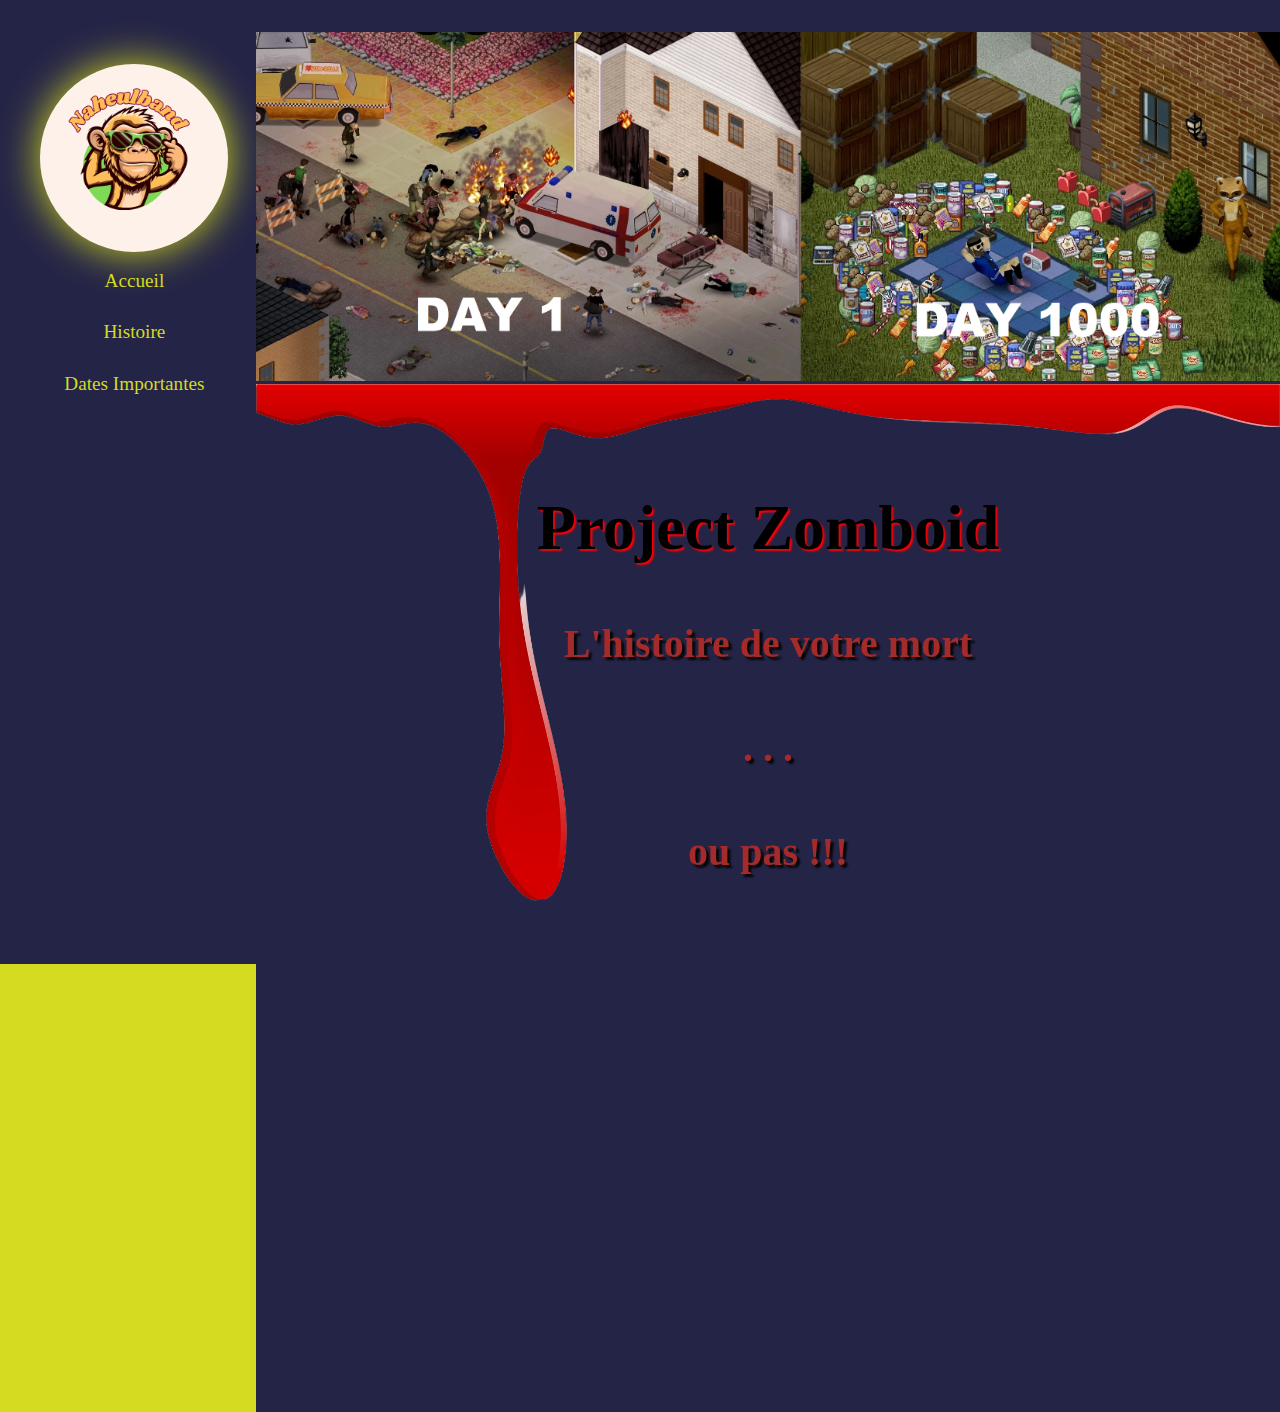
<file: yannick/pz-index.html>
<!DOCTYPE html>
<html lang="en">
  <head>
    <meta charset="UTF-8" />
    <meta name="viewport" content="width=device-width, initial-scale=1.0" />
    <title>Document</title>
    <link rel="stylesheet" href="../reset.css" />
    <link rel="stylesheet" href="../nav.css" />
    <link rel="stylesheet" href="./style.css" />
  </head>
  <body>
    <header class="container-left">
      <!-- emplacement du logo -->
      <div class="logo">
        <a href="../index.html">
          <img
            src="../images/logo.png"
            alt="logo de notre site"
            class="logo-site"
          />
        </a>
      </div>
      <!-- DEBUT nav-bar -->
      <div class="nav-bar-bg">
        <!-- DEBUT menu burger -->
        <label for="bg-menu"> ☰ </label>
        <input type="checkbox" id="bg-menu" />
        <!-- FIN menu burger -->
        <nav class="nav-bar">
          <ul class="nav-bar-list">
            <li class="nav-bar-lien"><a href="../index.html">Accueil</a></li>
            <li class="nav-bar-lien">
              <a href="./pz-histoire.html">Histoire</a>
            </li>
            <li class="nav-bar-lien">
              <a href="./pz-developpement.html">Dates Importantes</a>
            </li>
          </ul>
        </nav>
      </div>
      <!-- FIN nav-bar-->
    </header>
    <main class="container-right">
      <section class="page-top">
        <div class="baniere">
          <img
            src="./images-y/pz-accueil.webp"
            alt=" baniere project zomboid"
          />
        </div>
        <div class="blood">
          <img src="./images-y/blood-removebg.png" alt="coulée de sang" />
        </div>
      </section>
      <section class="page-bottom">
        <h1 class="title">Project Zomboid</h1>
        <p class="slogan">L'histoire de votre mort</p>
        <p class="slogan">. . .</p>
        <p class="slogan">ou pas !!!</p>
      </section>
    </main>
  </body>
</html>
</file>
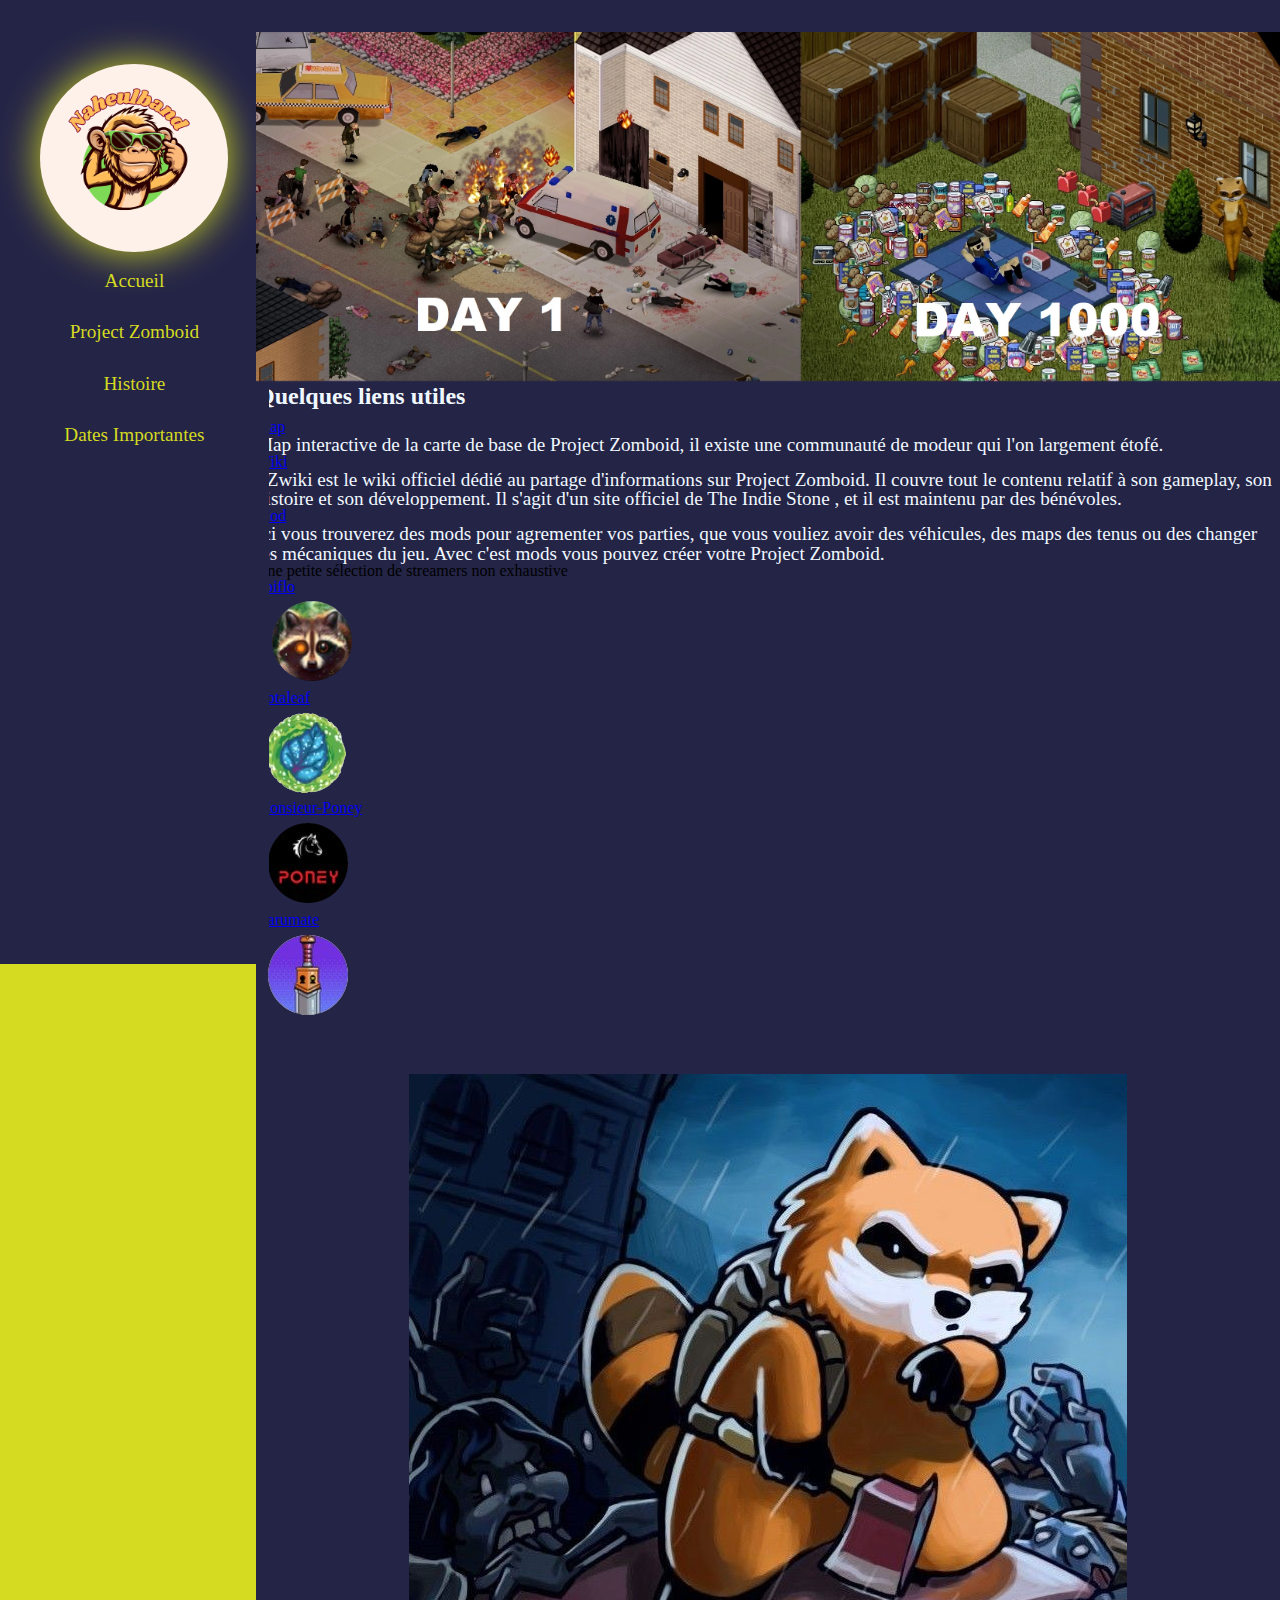
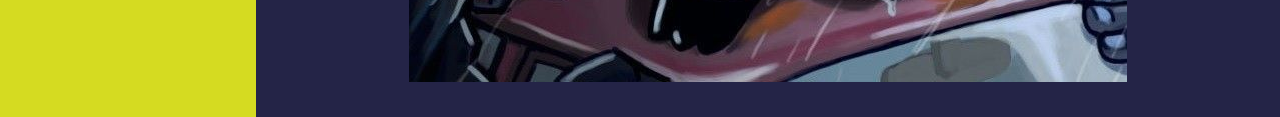
<file: yannick/pz-liens-utiles.html>
<!DOCTYPE html>
<html lang="fr">
  <head>
    <meta charset="UTF-8" />
    <meta name="viewport" content="width=device-width, initial-scale=1.0" />
    <title>Project Zomboid Histoire</title>
    <link rel="stylesheet" href="../reset.css" />
    <link rel="stylesheet" href="../nav.css" />
    <link rel="stylesheet" href="./style.css" />
  </head>
  <body>
    <header class="container-left">
      <!-- emplacement du logo -->
      <div class="logo">
        <a href="../index.html">
          <img
            src="../images/logo.png"
            alt="logo de notre site"
            class="logo-site"
          />
        </a>
      </div>
      <!-- DEBUT nav-bar -->
      <div class="nav-bar-bg">
        <!-- DEBUT menu burger -->
        <label for="bg-menu"> ☰ </label>
        <input type="checkbox" id="bg-menu" />
        <!-- FIN menu burger -->
        <nav class="nav-bar">
          <ul class="nav-bar-list">
            <li class="nav-bar-lien"><a href="../index.html">Accueil</a></li>
            <li class="nav-bar-lien">
              <a href="./pz-index.html">Project Zomboid</a>
            </li>
            <li class="nav-bar-lien">
              <a href="./pz-histoire.html">Histoire</a>
            </li>
            <li class="nav-bar-lien">
              <a href="./pz-developpement.html">Dates Importantes</a>
            </li>
          </ul>
        </nav>
      </div>
      <!-- FIN nav-bar-->
    </header>
    <main class="container-right">
      <section class="page-top">
        <div class="baniere">
          <img
            src="./images-y/pz-accueil.webp"
            alt=" baniere project zomboid"
          />
        </div>
      </section>
      <section class="page-down">
        <h2 class="sub-title-link sub-title">Quelques liens utiles</h2>
        <ul class="list-lien">
          <li class="list-lien-item">
            <a
              href="https://map.projectzomboid.com/#11086x9137x10"
              target="_blank"
              class="link-first"
            >
              Map
            </a>
            <p class="text text-link">
              Map interactive de la carte de base de
              <span class="pz-name">Project Zomboid</span>, il existe une
              communauté de modeur qui l'on largement étofé.
            </p>
          </li>
          <li class="list-lien-item">
            <a
              href="https://pzwiki.net/wiki/Project_Zomboid_Wiki"
              target="_blank"
              class="link-first"
            >
              Wiki
            </a>
            <p class="text text-link">
              PZwiki est le wiki officiel dédié au partage d'informations sur
              <span class="pz-name">Project Zomboid</span>. Il couvre tout le
              contenu relatif à son gameplay, son histoire et son développement.
              Il s'agit d'un site officiel de The Indie Stone , et il est
              maintenu par des bénévoles.
            </p>
          </li>
          <li class="list-lien-item">
            <a
              href="https://steamcommunity.com/app/108600/workshop/"
              target="_blank"
              class="link-first"
            >
              Mod
            </a>
            <p class="text text-link">
              Ici vous trouverez des mods pour agrementer vos parties, que vous
              vouliez avoir des véhicules, des maps des tenus ou des changer les
              mécaniques du jeu. Avec c'est mods vous pouvez créer votre
              <span class="pz-name">Project Zomboid</span>.
            </p>
          </li>
          <li class="list-lien-item follow">
            <h3 class="follow-title">
              Une petite sélection de streamers non exhaustive
            </h3>
            <ul class="follow-list">
              <li class="follow-list-item">
                <a
                  href="https://www.twitch.tv/spi_flo_infini"
                  target="_blank"
                  class="link-follow"
                  ><h4>Spiflo</h4>
                  <img
                    src="./images-y/spi-flo-remov.png"
                    alt="spi-flo-avatar"
                  />
                </a>
              </li>
              <li class="follow-list-item">
                <a
                  href="https://www.twitch.tv/botaleaf"
                  target="_blank"
                  class="link-follow"
                  ><h4>Botaleaf</h4>
                  <img
                    src="./images-y/batoleaf-remov.png"
                    alt="botaleaf-avatar"
                  />
                </a>
              </li>
              <li class="follow-list-item">
                <a
                  href="https://www.twitch.tv/monsieur_poney"
                  target="_blank"
                  class="link-follow"
                  ><h4>Monsieur-Poney</h4>
                  <img
                    src="./images-y/mr-poney-remov.png"
                    alt="monsieur_poney-avatar"
                  />
                </a>
              </li>
              <li class="follow-list-item">
                <a
                  href="https://www.twitch.tv/harumate"
                  target="_blank"
                  class="link-follow"
                  ><h4>Harumate</h4>
                  <img
                    src="./images-y/harumate-remov.png"
                    alt="harumate-avatar"
                  />
                </a>
              </li>
            </ul>
          </li>
        </ul>
      </section>
      <div class="spifflo">
        <img
          src="./images-y/spifflo.jpg"
          alt="la mascotte de project zomboid: spifflo"
        />
      </div>
    </main>
  </body>
</html>
</file>
<file: nav.css>
/* Le style de base commun à toutes nos pages */
body {
  display: flex;
  position: relative;
  background-color: rgb(213, 219, 33);
}

.container-right {
  margin-left: 20%;
  width: 80%;
  height: 100%;
  min-height: 100vh;
  padding: 2rem 0;
  background-color: rgb(36, 36, 71);
}

/* Le Style de la navBar commune à toutes nos pages */
.container-left {
  position: fixed;
  width: 15%;
  height: 100%;
  background-color: rgb(36, 36, 71);
  color: aliceblue;
  text-align: center;
  padding-top: 4rem;
}
.logo {
  margin-bottom: 8rem;
}
.logo-site {
  width: 70%;
  border-radius: 50%;
  max-width: 70%;
  filter: drop-shadow(0px 0px 20px rgb(213, 219, 33));
}
.nav-bar-lien {
  font-size: 2rem;
  padding: 1rem 0;
  a {
    color: rgb(213, 219, 33);
    text-decoration: none;
  }
}

/* Le css de la page d'accueil */

.go-to-article {
  text-decoration: none;
  height: 30%;
}
.resum-article {
  display: flex;
  width: 90%;
  max-height: 22rem;
  margin: 1rem auto;
  overflow: hidden;
}
.container-picture {
  width: 50%;
}
.picture {
  border-radius: 5rem 0 0 5rem;
  width: 100%;
}
.presentation {
  border: 6px solid rgb(213, 219, 33);
  border-radius: 0 5rem 5rem 0;
  padding: 2rem;
  background-color: rgb(213, 219, 33);
  width: 50%;
}
.presentation-text {
  color: rgb(36, 36, 71);
  font-size: 1.5rem;
  font-weight: bold;
}

/* --- effacement du checkbox ---*/
label,
#bg-menu {
  display: none;
}
/*--------- MEDIA QUERIES ------------------*/

/* -- media max-width 600px -- */
@media screen and (max-width: 600px) {
  body {
    flex-direction: column;
  }
  .container-left {
    position: relative;
    height: 6rem;
    width: 100%;
    display: flex;
    justify-content: space-around;
    padding-top: 1.5rem;
  }
  .logo {
    height: 100%;
    width: 30%;
    align-content: center;
  }
  .logo-site {
    max-width: 50%;
  }
  .nav-bar-bg {
    width: 50%;
    height: auto;
    align-content: center;
  }
  .nav-bar {
    height: auto;
    display: none;
    justify-content: center;
    z-index: 1;
  }
  .nav-bar-lien {
    font-size: 1.5rem;
  }
  .nav-bar-list {
    background-color: rgb(36, 36, 71);
    padding: 0 0.5rem;
  }
  label {
    width: 30%;
    display: flex;
    justify-content: center;
    margin: 0 auto;
    cursor: pointer;
    font-size: 3rem;
  }
  #bg-menu:checked + .nav-bar {
    display: flex;
  }
  .container-right {
    margin-left: 0;
    width: 100%;
  }
  .resum-article {
    flex-direction: column;
    max-height: 100%;
  }
  .container-picture {
    width: 100%;
  }
  .picture {
    width: 100%;
    border-radius: 5rem 5rem 0 0;
  }
  .presentation {
    text-align: center;
    border: none;
    border-radius: 0 0 5rem 5rem;
    margin-bottom: 1rem;
    width: 100%;
    padding: 2rem 0 3rem 0;
  }
}

/* -- media min-width 601px max-width 900px- -- */

@media screen and (min-width: 601px) and (max-width: 1439px) {
  .container-left {
    width: 21%;
  }
  .container-right {
    margin-left: 20%;
    /* width: 90%; */
  }
  .logo {
    margin-bottom: 0;
  }
  .nav-bar-lien {
    font-size: 1.2rem;
  }
  .container-right {
    width: 100%;
  }
  .resum-article {
    flex-direction: column;
    max-height: 100%;
  }
  .container-picture {
    width: 100%;
  }
  .picture {
    width: 100%;
    border-radius: 5rem 5rem 0 0;
  }
  .presentation {
    text-align: center;
    border: none;
    border-radius: 0 0 5rem 5rem;
    margin-bottom: 1rem;
    width: 100%;
    padding: 2rem 0 3rem 0;
  }
}
</file>
<file: james/fansite3.css>
/* texte forme/style */

.bold {
  font-size: large;
  font-weight: 600;
}

.indent {
  padding: 0 1.5em;
}

.upp {
  text-transform: uppercase;
}

.italic {
  font-style: italic;
}

/* --- navigation --- */

.logo img {
  border: 2px solid #fff;
}

.container-right {
  padding-top: 0;
}

/* TOP PAGE */

.logo-geant {
  width: 100%;
  height: 300px;
  margin: 0 auto;
  background-color: #283a8a;
  box-sizing: border-box;
  background-image: url(./images/topaccueil.png);
  background-position: top center;
  background-size:cover;
  background-repeat: no-repeat;
  display: flex;
  justify-content: center;
  align-items: center;
  border-bottom: 2px solid #ffd194;
  box-shadow: 0 3px 0 #d86f12;
}

/* PAGE ACCUEIL */

.titre {
  text-align: center;
  color: #12182d;
  font-size: 1.5em;
  padding-bottom: 2em;
}

.section-box {
  width: 90%;
  padding: 3em;
  margin: 2em auto;
  background-color: #ECECEC;
  border: 2px solid #3b4e95;
  box-sizing: border-box;
}

.sous-titre {
  margin: 0.5em 0;
  color: #d86f12;
}

.text {
  width: 90%;
  margin: auto;
  gap: 1em;
  padding: 1em 0 1.5em;

  margin-bottom:1em;
  text-align: center;

  border-bottom: 2px solid #ffd194;
}

.opus {
  display: flex;
  justify-content: center;
  align-items: center;
}

.opus ul {
  width: 50%;
  text-align: center;
}

.opus ul li {
  background-color: #f6f6f6;
  color: #6b6b6b;
  margin-top: 1em;
  padding: 0.5em 0.2em;
  border: 1px solid #e0e0e0;
  border-radius: 20px;
}

.opus ul li:hover {
  color: #000000;
  font-weight: 600;
}

.evol {
  margin-top:2em;
  width: 100%;
  display: flex;
  justify-content: center;
  align-items: center;
}

.evol img {
  width:100%;
  }

/* PAGE 2 - MODE DE JEU */
/* premier classic */

.equipe {
  width: 100%;
  display: flex;
  flex-direction: row;
  justify-content: space-between;
  align-items: center;
}

.equipe li {
  font-size: small;
}

.equipe img {
  width: 60px;
  margin-top: 1em;
}

.terro,
.counter {
  padding: 1em;
  margin-top: 1em;
  width: 40%;
  display: flex;
  flex-direction: column;
  align-items: center;
  border-radius: 0 10px 0 10px;
}

.terro {
  color: #695d4b;
  background-color: #cbbe98;
  border: 2px solid #695d4b;
}

.counter {
  color: #30404a;
  background-color: #b7cad7;
  border: 2px solid #30404a;
}

.premier-classic {
  display: flex;
  justify-content: center;
  align-items: center;
}

.premier-classic ul {
  width: 100%;
  display: flex;
  justify-content: center;
  align-items: center;
  gap: 3em;
}

.premier-classic span {
  display: flex;
  align-items: center;
}

.classic img {
  width: 80%;
  margin: 3em auto 0;
}

.premier,
.classic {
  width: 100%;
  padding: 1em;
  margin-top: 1em;
  display: flex;
  flex-direction: column;
  align-items: center;
  text-align: justify;
}

/* RANK ELO BOX */

.box-rank {
  width: 100%;
  margin-top:1em;
  display: flex;
  flex-direction: column;
  align-items: center;
  gap:4px;
}

.box-rank p {
  margin: auto;
  padding: 0.3em;
}

.box-rank span {
  width: 80%;
  border-radius: 3em;
}

.gray {
  background-color: #B0C4D8 ;
}
.light-blue {
  background-color: #5E98D9 ;
}
.blue {
  background-color: #4B69FE ;
}
.purple {
  background-color: #8845FF ;
}
.pink {
  background-color: #B12FC1 ;
}
.red {
  background-color: #EB4C4B ;
}
.yellow {
  background-color: #F1AE35 ;
}

/* PAGE MAPS */

.img-titre, .img-titre-2 {
  height:100px;
  display: flex;
  justify-content: center;
  align-items: center;
}

.img-titre img {
  width: 30%;
}

.img-titre-2 img {
  width: 50%;
}

.all-maps {
  padding: 2em 0;
  display: flex;
  flex-flow: row wrap;
  justify-content: center;
  align-items: center;
  gap:2em;
}

.all-maps div {
  width: 15em;
  height: 20em;
  display: flex;
  justify-content: center;
  align-items: center;
  border: 4px solid #ffffff;
}

.all-maps img {
  width: 80%;
}

.ancient {
  background-image: url(./images/maps/screen/anc.jpg) ;
  background-size: cover;
  background-position: center;
}
.anubis {
  background-image: url(./images/maps/screen/anubis.jpg) ;
  background-size: cover;
  background-position: center;
}
.dust {
  background-image: url(./images/maps/screen/dust2.jpg) ;
  background-size: cover;
  background-position: center;
}
.inferno {
  background-image: url(./images/maps/screen/inferno.jpg) ;
  background-size: cover;
  background-position: center;
}
.nuke {
  background-image: url(./images/maps/screen/nuke.jpg) ;
  background-size: cover;
  background-position: center;
}
.overpass {
  background-image: url(./images/maps/screen/overpass.jpg) ;
  background-size: cover;
  background-position: left;
}
.vertigo {
  background-image: url(./images/maps/screen/vertigo.jpg) ;
  background-size: cover;
  background-position: center;
}

/* MEDIA QUERIES */

@media screen and (max-width: 1024px) {
  /* accueil */

  .container-right {
    margin-left: 21%;
  }

  .section-box {
    width: 100%;
    margin:2em 0;
    padding: 1em;
  }
  
  .opus ul {
    width:90%
  }

/* page map */

.all-maps div {
  width: 100%;
}
.all-maps img {
  width: 14em;
}
}

@media screen and (max-width: 750px) {
     
  .premier-classic ul {
    flex-direction: column;
    width: 100%;
    gap:0;
  }
  
}

@media screen and (max-width: 601px) {

  .container-right {
    margin:0;
  }

}

@media screen and (max-width:550px) {

  .equipe {
    width: 100%;
    flex-direction: column;
  } 

  .terro, .counter {
    width: 100%;
  }
  
  
}
</file>
<file: virginie/fansite1.css>
/* fond d'écran */
.container-right {
  background-image: url(./images/background-title.jpg);
  color: aliceblue;
}
.logo {
  margin-bottom: 2rem;
}
/* page d'acceuil / présentation Tyrande */

h1 {
  text-align: center;
  font-family: "Lobster Two", sans-serif;
  color: aqua;
  font-size: 3rem;
  margin-bottom: 5rem;
}

h2 {
  font-family: "Lobster Two", sans-serif;
  color: aliceblue;
  font-size: 2rem;
  margin-bottom: 3rem;
  padding-left: 2rem;
}
.tyrande {
  text-align: center;
}
.description-liste {
  margin-top: 2rem;
}
span {
  color: aqua;
  font-weight: bolder;
}
a {
  color: rgb(246, 248, 247);
}
/* Page liens */
.codex {
  margin-left: 2rem;
}
.alliance {
  display: flex;
  justify-content: flex-start;
  gap: 3rem;
  margin-bottom: 3rem;
}
.box-photo {
  width: 30%;
}
img {
  max-width: 100%;
}
.logo-alliance {
  width: 15%;
}
.alliance-texte {
  width: 60%;
}
.ombreterre {
  display: flex;
  justify-content: flex-start;
  margin-bottom: 3rem;
}
.ombreterre-texte {
  width: 60%;
}
.malfurion {
  display: flex;
  justify-content: flex-start;
  margin-bottom: 3rem;
}
.malfurion-texte {
  width: 60%;
}
.illidan {
  display: flex;
  justify-content: flex-start;
  margin-bottom: 3rem;
}
.illidan-texte {
  width: 60%;
}
/*  Page Histoire */
.histoire-text::first-letter {
  color: aqua;
  font-size: 130%;
  padding-left: 3rem;
}
.histoire-text {
  padding: 0.5rem 2rem 0.5rem 2rem;
  /* background-color: rgb(246, 248, 247, 0.3); */
}
.histoire {
  background-size: cover;
  background-position: center;
}
</file>
<file: yannick/style.css>
/* ----- PAGE ACCUEIL PROJECT ZOMBOID ---------*/
.page-top {
  width: 100%;
  position: relative;
}
img {
  max-width: 100%;
}
.blood {
  position: absolute;
}
.page-bottom {
  padding: 3rem 0;
  text-align: center;
  height: 100vh;
}
.title {
  padding: 4rem 0;
  font-size: 4rem;
  font-weight: bold;
  text-shadow: 2px 2px 2px red;
  position: relative;
  z-index: 1;
}
.slogan {
  font-size: 2.5rem;
  font-weight: 600;
  color: brown;
  padding-bottom: 4rem;
  text-shadow: 3px 3px 2px rgb(7, 7, 7);
  position: relative;
  z-index: 1;
}

/* ----- PAGE HISTOIRE PROJECT ZOMBOID ---------*/
.story-page {
  display: flex;
  flex-direction: column;
  gap: 5rem;
}
.story {
  display: flex;
  justify-content: space-around;
}
.story-picture {
  width: 30%;
}
.story-description {
  width: 60%;
}
.sub-title {
  font-size: 1.5rem;
  font-weight: 700;
  color: aliceblue;
  margin-bottom: 0.7rem;
}
.text {
  font-size: 1.2rem;
  color: aliceblue;
}
.dead {
  font-size: 1.8rem;
  color: red;
  text-decoration: underline;
  text-transform: uppercase;
}
/*----- PAGE DEVELOPPEMENT PROJECT ZOMBOID ---------*/
.developpement {
  padding: 3rem;
}
.list-item {
  margin-bottom: 1rem;
  padding-left: 1.5rem;
}
.spifflo {
  text-align: center;
  margin-top: 3rem;
}

/*-------------- MEDIA QUERIES --------------*/

/* -- media max-width 420px -- */
@media screen and (max-width: 601px) {
  .nav-bar {
    position: relative;
  }
  .story {
    flex-direction: column;
  }
  .story-picture,
  .story-description {
    width: 100%;
  }
  .story-picture {
    text-align: center;
  }
  .sub-title {
    text-align: center;
  }
  .text {
    padding: 1rem;
  }
}

/* -- media min-width 421px max-width 920px- -- */

@media screen and (min-width: 601px) and (max-width: 920px) {
  .sub-title {
    margin-bottom: 1.5rem;
  }
  .spifflo {
    width: 100%;
  }
}
</file>
